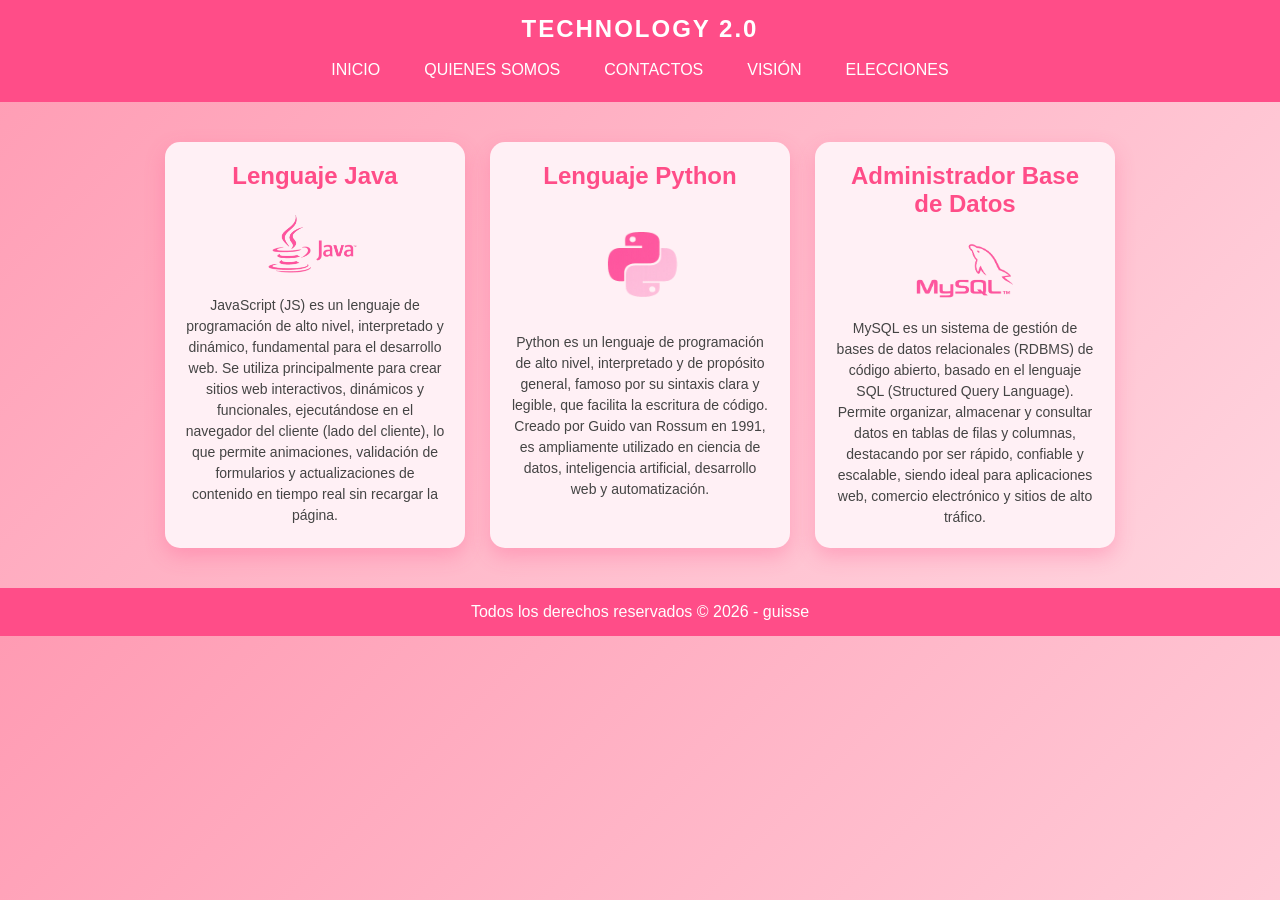
<file: index.html>
<!DOCTYPE html>
<html lang="en">
<head>
    <meta charset="UTF-8">
    <meta name="viewport" content="width=device-width, initial-scale=1.0">
    <title>MI PÁGINA</title>
    <link rel="stylesheet" href="estilo1.css">
</head>
<body>
    
<nav>
    <h1> TECHNOLOGY 2.0 </h1>
    <ul>
        <li><a href="index.html">INICIO</a></li>
        <li><a href="quienessomos.html">QUIENES SOMOS</a></li>
        <li><a href="contacto.html">CONTACTOS</a></li>
        <li><a href="nosotros.html">VISIÓN</a></li>
        <li class="item">
            <a href="#">ELECCIONES</a>
            <div class="mega-menu">
                <div class="columna">
                    <h3>CANDIDATOS</h3>
                    <a href="candidatos_presidenciales.html">PRESIDENTES</a>
                    <a href="candidatos_senadores_nac.html">SENADORES NACIONALES</a>
                    <a href="candidatos_senadores_reg.html">SENADORES REGIONALES</a>
                    <a href="candidatos_diputados.html">DIPUTADOS</a>
                    <a href="candidatos_parlamento_andino.html">PARLAMENTO ANDINO</a>
                </div>
                <div class="columna">
                    <h3>INFORMACIÓN</h3>
                    <a href="info.html">IMPORTANTE</a>
                    <a href="mision.html">MISIÓN</a>
                    <a href="vision.html">VISIÓN</a>
                    
                    <a href="quienes.html">QUIENES SOMOS</a>
                </div>
                <div class="columna">
                    <h3>Avance</h3>
                    <a href="primeros3.html">Proceso</a>
                </div>

            </div>
        </li>
    </ul>
</nav>

<div class="padre"> 
    <div class="hijo">
        <div class="nieto">
            <h2>Lenguaje Java</h2>
            <img src="img/java.png" alt="">
            <p>JavaScript (JS) es un lenguaje de programación de alto nivel, interpretado y dinámico, fundamental para el desarrollo web. Se utiliza principalmente para crear sitios web interactivos, dinámicos y funcionales, ejecutándose en el navegador del cliente (lado del cliente), lo que permite animaciones, validación de formularios y actualizaciones de contenido en tiempo real sin recargar la página.</p>

        </div>

        <div class="nieto">
            <h2>Lenguaje Python</h2>
            <img src="img/python.png" alt="">
            <p>Python es un lenguaje de programación de alto nivel, interpretado y de propósito general, famoso por su sintaxis clara y legible, que facilita la escritura de código. Creado por Guido van Rossum en 1991, es ampliamente utilizado en ciencia de datos, inteligencia artificial, desarrollo web y automatización.</p>

        </div>

        <div class="nieto">
            <h2>Administrador Base de Datos</h2>
            <img src="img/mysql.png" alt="">
            <p>MySQL es un sistema de gestión de bases de datos relacionales (RDBMS) de código abierto, basado en el lenguaje SQL (Structured Query Language). Permite organizar, almacenar y consultar datos en tablas de filas y columnas, destacando por ser rápido, confiable y escalable, siendo ideal para aplicaciones web, comercio electrónico y sitios de alto tráfico.</p>

        </div>


    </div>

    

</div>


<footer>
        <p>Todos los derechos reservados &copy; 2026 - guisse </p>
    </footer>


</body>
</html>
</file>
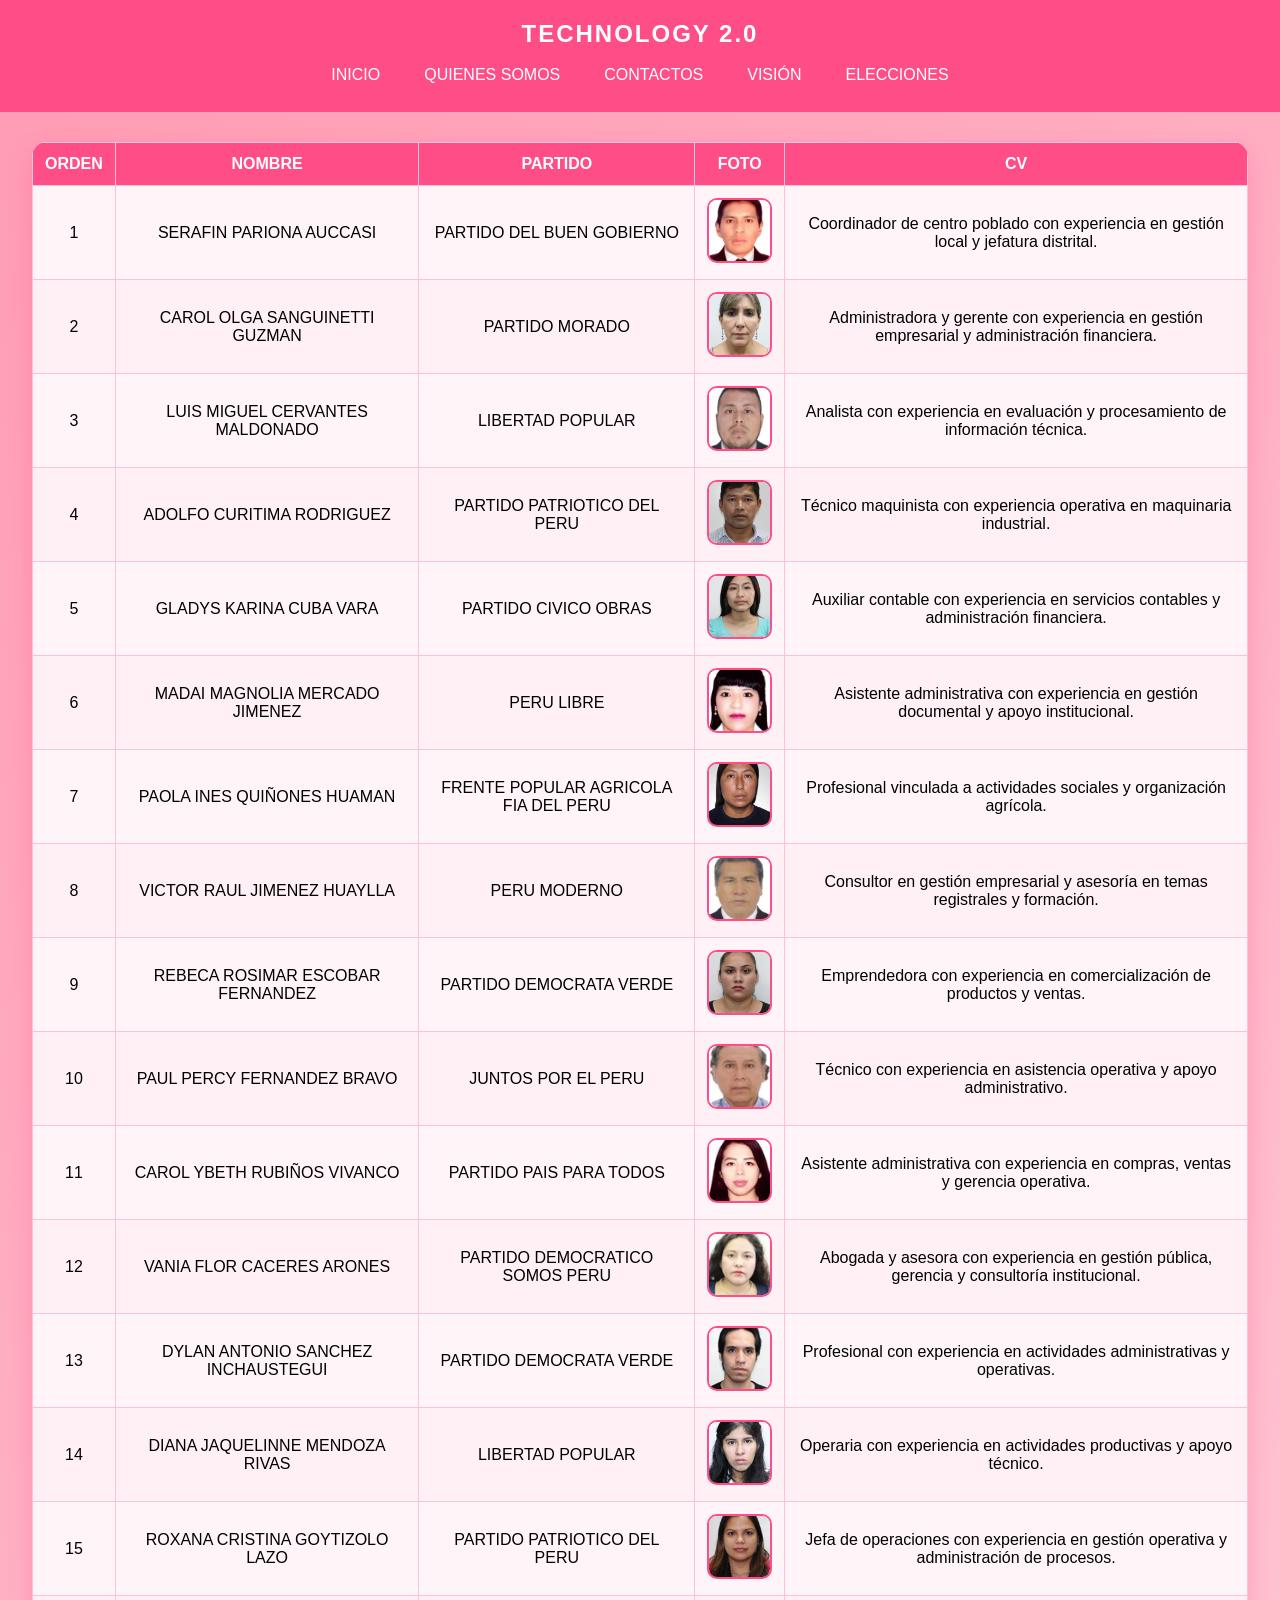
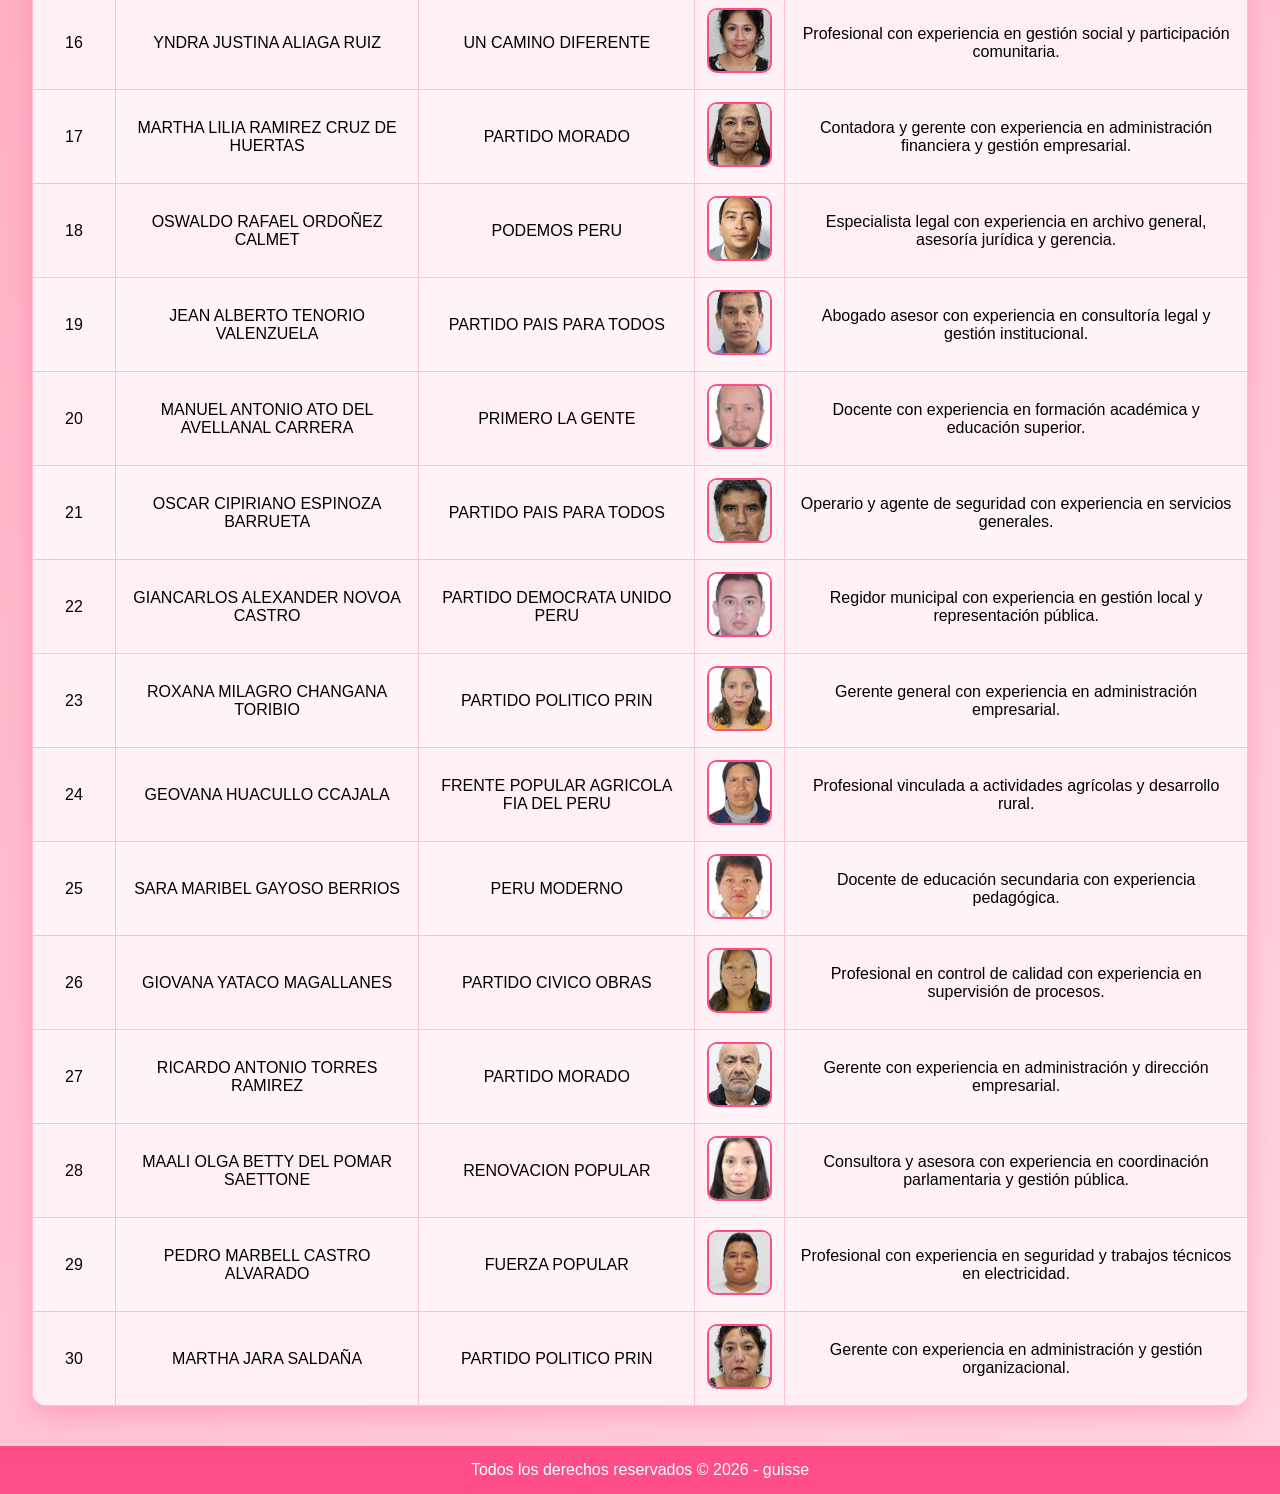
<file: candidatos_parlamento_andino.html>
<!DOCTYPE html>
<html lang="en">
<head>
    <meta charset="UTF-8">
    <meta name="viewport" content="width=device-width, initial-scale=1.0">
    <title>CANDIDATOS A PARLAMENTO ANDINO</title>
    <link rel="stylesheet" href="6parla.css">
</head>
<body>

<nav>
    <h1> TECHNOLOGY 2.0 </h1>
    <ul>
        <li><a href="index.html">INICIO</a></li>
        <li><a href="quienessomos.html">QUIENES SOMOS</a></li>
        <li><a href="contacto.html">CONTACTOS</a></li>
        <li><a href="nosotros.html">VISIÓN</a></li>
        <li class="item">
            <a href="#">ELECCIONES</a>
            <div class="mega-menu">
                <div class="columna">
                    <h3>CANDIDATOS</h3>
                    <a href="candidatos_presidenciales.html">PRESIDENTES</a>
                    <a href="candidatos_senadores_nac.html">SENADORES NACIONALES</a>
                    <a href="candidatos_senadores_reg.html">SENADORES REGIONALES</a>
                    <a href="candidatos_diputados.html">DIPUTADOS</a>
                    <a href="candidatos_parlamento_andino.html">PARLAMENTO ANDINO</a>
                </div>
                <div class="columna">
                    <h3>INFORMACIÓN</h3>
                    <a href="info.html">IMPORTANTE</a>
                    <a href="mision.html">MISIÓN</a>
                    <a href="vision.html">VISIÓN</a>
                    
                    <a href="quienes.html">QUIENES SOMOS</a>
                </div>
                <div class="columna">
                    <h3>Avance</h3>
                    <a href="primeros3.html">Proceso</a>
                </div>

            </div>
        </li>
    </ul>
</nav>

    <table>

        <tr>
            <td>ORDEN</td>
            <td>NOMBRE</td>
            <td>PARTIDO</td>
            <td>FOTO</td>
            <td>CV</td>
        </tr>

        <tr>
            <td>1</td>
            <td>SERAFIN PARIONA AUCCASI</td>
            <td>PARTIDO DEL BUEN GOBIERNO</td>
            <td><img src="parlamento/serafin_sol.jpg" > </td>
            <td>Coordinador de centro poblado con experiencia en gestión local y jefatura distrital.</td>
        </tr>
        <tr>
            <td>2</td>
            <td>CAROL OLGA SANGUINETTI GUZMAN</td>
            <td>PARTIDO MORADO</td>
            <td><img src="parlamento/carol_morado.jpg" ></td>
            <td>Administradora y gerente con experiencia en gestión empresarial y administración financiera.</td>
        </tr>
        <tr>
            <td>3</td>
            <td>LUIS MIGUEL CERVANTES MALDONADO</td>
            <td>LIBERTAD POPULAR</td>
            <td><img src="parlamento/luismiguel.jpg" ></td>
            <td>Analista con experiencia en evaluación y procesamiento de información técnica.</td>
        </tr>
        <tr>
            <td>4</td>
            <td>ADOLFO CURITIMA RODRIGUEZ</td>
            <td>PARTIDO PATRIOTICO DEL PERU</td>
            <td><img src="parlamento/adolfo_ppp.jpg" ></td>
            <td>Técnico maquinista con experiencia operativa en maquinaria industrial.</td>
        </tr>
        <tr>
            <td>5</td>
            <td>GLADYS KARINA CUBA VARA</td>
            <td>PARTIDO CIVICO OBRAS</td>
            <td><img src="parlamento/gladys_obras.jpg" ></td>
            <td>Auxiliar contable con experiencia en servicios contables y administración financiera.</td>
        </tr>
        <tr>
            <td>6</td>
            <td>MADAI MAGNOLIA MERCADO JIMENEZ</td>
            <td>PERU LIBRE</td>
            <td><img src="parlamento/madai.jpg" ></td>
            <td>Asistente administrativa con experiencia en gestión documental y apoyo institucional.</td>
        </tr>
        <tr>
            <td>7</td>
            <td>PAOLA INES QUIÑONES HUAMAN</td>
            <td>FRENTE POPULAR AGRICOLA FIA DEL PERU</td>
            <td><img src="parlamento/paola_frepap.jpg" ></td>
            <td>Profesional vinculada a actividades sociales y organización agrícola.</td>
        </tr>
        <tr>
            <td>8</td>
            <td>VICTOR RAUL JIMENEZ HUAYLLA</td>
            <td>PERU MODERNO</td>
            <td><img src="parlamento/victor_permoderno.jpg" ></td>
            <td>Consultor en gestión empresarial y asesoría en temas registrales y formación.</td>
        </tr>
        <tr>
            <td>9</td>
            <td>REBECA ROSIMAR ESCOBAR FERNANDEZ</td>
            <td>PARTIDO DEMOCRATA VERDE</td>
            <td><img src="parlamento/rebeca_verde.jpg" ></td>
            <td>Emprendedora con experiencia en comercialización de productos y ventas.</td>
        </tr>
        <tr>
            <td>10</td>
            <td>PAUL PERCY FERNANDEZ BRAVO</td>
            <td>JUNTOS POR EL PERU</td>
            <td><img src="parlamento/Paul_jp.png" ></td>
            <td>Técnico con experiencia en asistencia operativa y apoyo administrativo.</td>
        </tr>
        <tr>
            <td>11</td>
            <td>CAROL YBETH RUBIÑOS VIVANCO</td>
            <td>PARTIDO PAIS PARA TODOS</td>
            <td><img src="parlamento/CarolYbeth.png" ></td>
            <td>Asistente administrativa con experiencia en compras, ventas y gerencia operativa.</td>
        </tr>
        <tr>
            <td>12</td>
            <td>VANIA FLOR CACERES ARONES</td>
            <td>PARTIDO DEMOCRATICO SOMOS PERU</td>
            <td><img src="parlamento/Vania_somosP.png" ></td>
            <td>Abogada y asesora con experiencia en gestión pública, gerencia y consultoría institucional.</td>
        </tr>
        <tr>
            <td>13</td>
            <td>DYLAN ANTONIO SANCHEZ INCHAUSTEGUI</td>
            <td>PARTIDO DEMOCRATA VERDE</td>
            <td><img src="parlamento/Dylan_verde.png" ></td>
            <td>Profesional con experiencia en actividades administrativas y operativas.</td>
        </tr>
        <tr>
            <td>14</td>
            <td>DIANA JAQUELINNE MENDOZA RIVAS</td>
            <td>LIBERTAD POPULAR</td>
            <td><img src="parlamento/Diana_LiibertadP.png" ></td>
            <td>Operaria con experiencia en actividades productivas y apoyo técnico.</td>
        </tr>
        <tr>
            <td>15</td>
            <td>ROXANA CRISTINA GOYTIZOLO LAZO</td>
            <td>PARTIDO PATRIOTICO DEL PERU</td>
            <td><img src="parlamento/Roxana_ParPatrioticoP.png" ></td>
            <td>Jefa de operaciones con experiencia en gestión operativa y administración de procesos.</td>
        </tr>
        <tr>
            <td>16</td>
            <td>YNDRA JUSTINA ALIAGA RUIZ</td>
            <td>UN CAMINO DIFERENTE</td>
            <td><img src="parlamento/Yndra_uncamino.png" ></td>
            <td>Profesional con experiencia en gestión social y participación comunitaria.</td>
        </tr>
        <tr>
            <td>17</td>
            <td>MARTHA LILIA RAMIREZ CRUZ DE HUERTAS</td>
            <td>PARTIDO MORADO</td>
            <td><img src="parlamento/Martha_parMorado.png" ></td>
            <td>Contadora y gerente con experiencia en administración financiera y gestión empresarial.</td>
        </tr>
        <tr>
            <td>18</td>
            <td>OSWALDO RAFAEL ORDOÑEZ CALMET</td>
            <td>PODEMOS PERU</td>
            <td><img src="parlamento/Oswaldo_podemosp.png" ></td>
            <td>Especialista legal con experiencia en archivo general, asesoría jurídica y gerencia.</td>
        </tr>
        <tr>
            <td>19</td>
            <td>JEAN ALBERTO TENORIO VALENZUELA</td>
            <td>PARTIDO PAIS PARA TODOS</td>
            <td><img src="parlamento/Jean_parpais.png" ></td>
            <td>Abogado asesor con experiencia en consultoría legal y gestión institucional.</td>
        </tr>
        <tr>
            <td>20</td>
            <td>MANUEL ANTONIO ATO DEL AVELLANAL CARRERA</td>
            <td>PRIMERO LA GENTE</td>
            <td><img src="parlamento/manuel_primerolg.png" ></td>
            <td>Docente con experiencia en formación académica y educación superior.</td>
        </tr>
        <tr>
            <td>21</td>
            <td>OSCAR CIPIRIANO ESPINOZA BARRUETA</td>
            <td>PARTIDO PAIS PARA TODOS</td>
            <td><img src="parlamento/Oscar_paisparatodos.png" ></td>
            <td>Operario y agente de seguridad con experiencia en servicios generales.</td>
        </tr>
        <tr>
            <td>22</td>
            <td>GIANCARLOS ALEXANDER NOVOA CASTRO</td>
            <td>PARTIDO DEMOCRATA UNIDO PERU</td>
            <td><img src="parlamento/giancarlos_pardemocratauni.png" ></td>
            <td>Regidor municipal con experiencia en gestión local y representación pública.</td>
        </tr>
        <tr>
            <td>23</td>
            <td>ROXANA MILAGRO CHANGANA TORIBIO</td>
            <td>PARTIDO POLITICO PRIN</td>
            <td><img src="parlamento/roxana_partidopoliticoprin.png" ></td>
            <td>Gerente general con experiencia en administración empresarial.</td>
        </tr>
        <tr>
            <td>24</td>
            <td>GEOVANA HUACULLO CCAJALA</td>
            <td>FRENTE POPULAR AGRICOLA FIA DEL PERU</td>
            <td><img src="parlamento/geovana_frepap.png" ></td>
            <td>Profesional vinculada a actividades agrícolas y desarrollo rural.</td>
        </tr>
        <tr>
            <td>25</td>
            <td>SARA MARIBEL GAYOSO BERRIOS</td>
            <td>PERU MODERNO</td>
            <td><img src="parlamento/sara_perumoderno.png" ></td>
            <td>Docente de educación secundaria con experiencia pedagógica.</td>
        </tr>
        <tr>
            <td>26</td>
            <td>GIOVANA YATACO MAGALLANES</td>
            <td>PARTIDO CIVICO OBRAS</td>
            <td><img src="parlamento/giovana_obras.png" ></td>
            <td>Profesional en control de calidad con experiencia en supervisión de procesos.</td>
        </tr>
        <tr>
            <td>27</td>
            <td>RICARDO ANTONIO TORRES RAMIREZ</td>
            <td>PARTIDO MORADO</td>
            <td><img src="parlamento/ricardo_morado.png" ></td>
            <td>Gerente con experiencia en administración y dirección empresarial.</td>
        </tr>
        <tr>
            <td>28</td>
            <td>MAALI OLGA BETTY DEL POMAR SAETTONE</td>
            <td>RENOVACION POPULAR</td>
            <td><img src="parlamento/maali_renovacion popular.png" ></td>
            <td>Consultora y asesora con experiencia en coordinación parlamentaria y gestión pública.</td>
        </tr>
        <tr>
            <td>29</td>
            <td>PEDRO MARBELL CASTRO ALVARADO</td>
            <td>FUERZA POPULAR</td>
            <td><img src="parlamento/pedro_fuerzapopu.png" ></td>
            <td>Profesional con experiencia en seguridad y trabajos técnicos en electricidad.</td>
        </tr>
        <tr>
            <td>30</td>
            <td>MARTHA JARA SALDAÑA</td>
            <td>PARTIDO POLITICO PRIN</td>
            <td><img src="parlamento/martha_prin.png" ></td>
            <td>Gerente con experiencia en administración y gestión organizacional.</td>
        </tr>

    </table>
<footer>
        <p>Todos los derechos reservados &copy; 2026 - guisse </p>
    </footer>

</body>
</html>
</file>
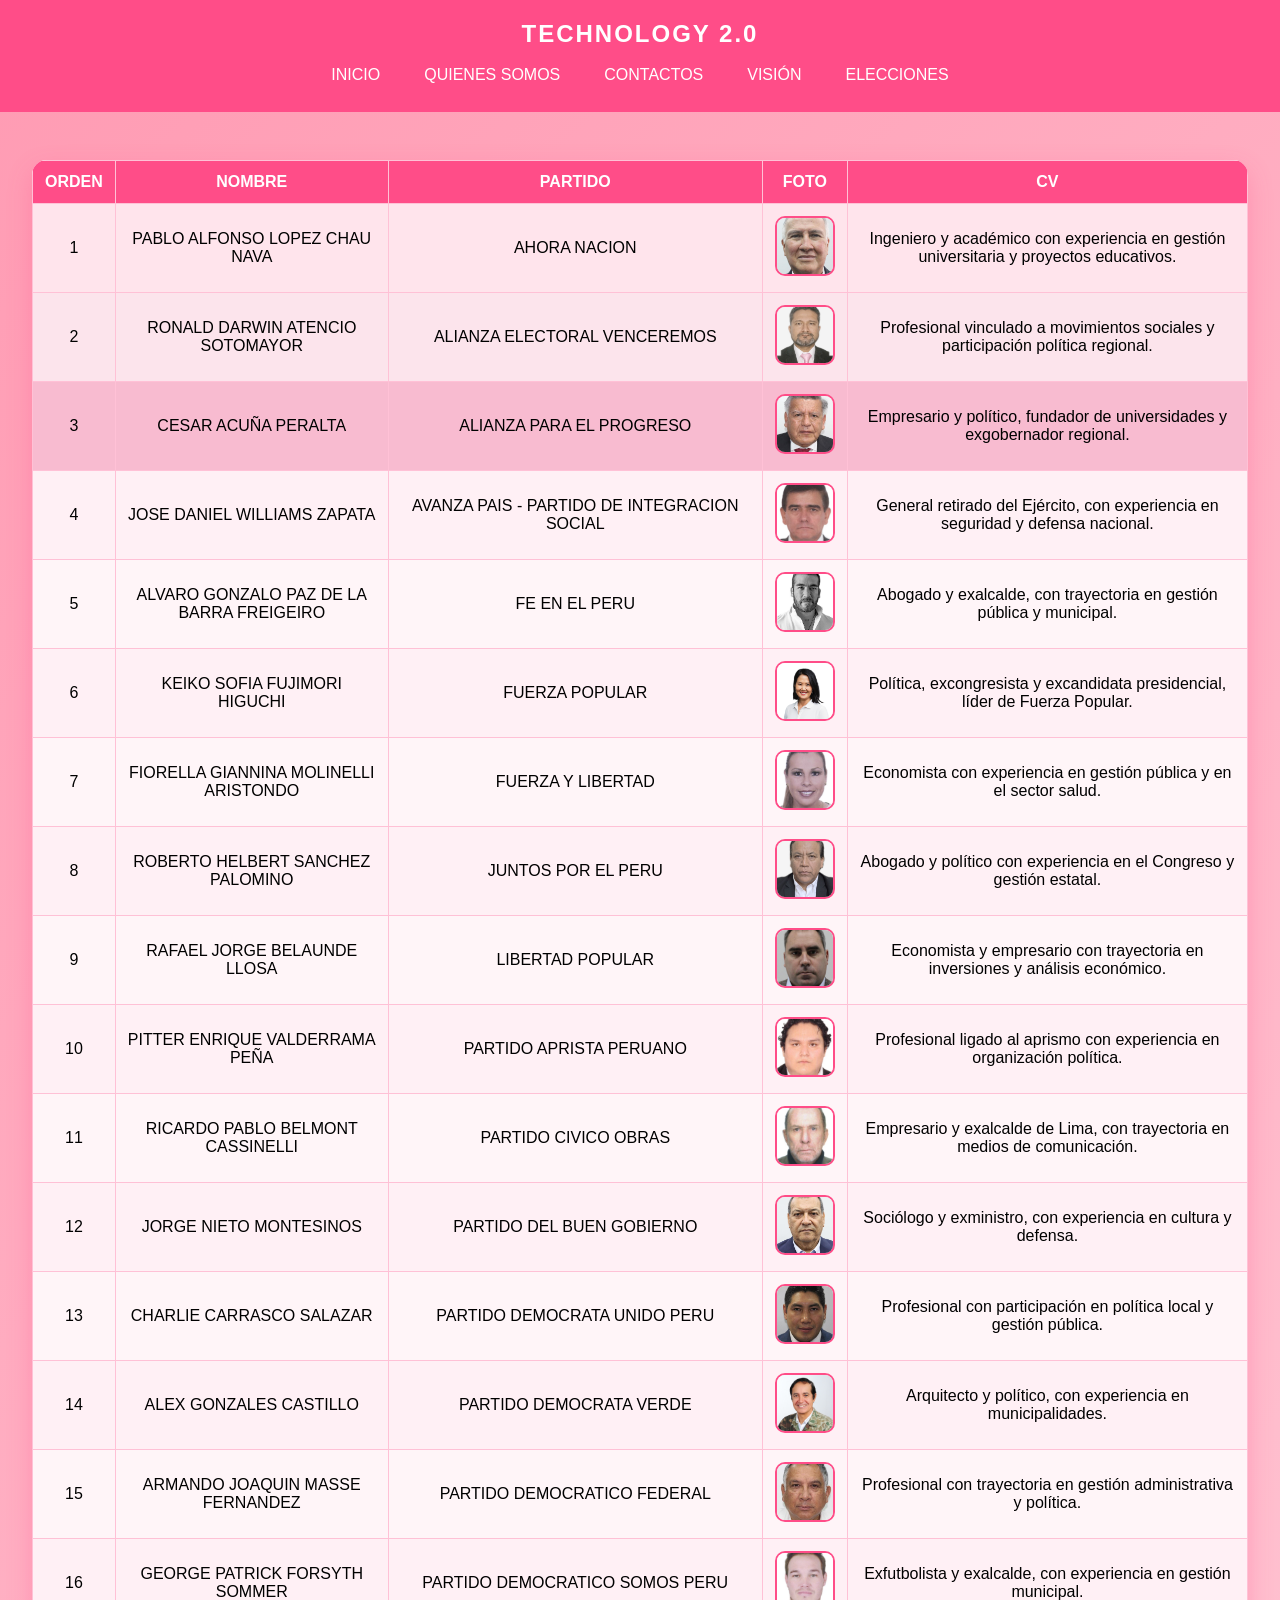
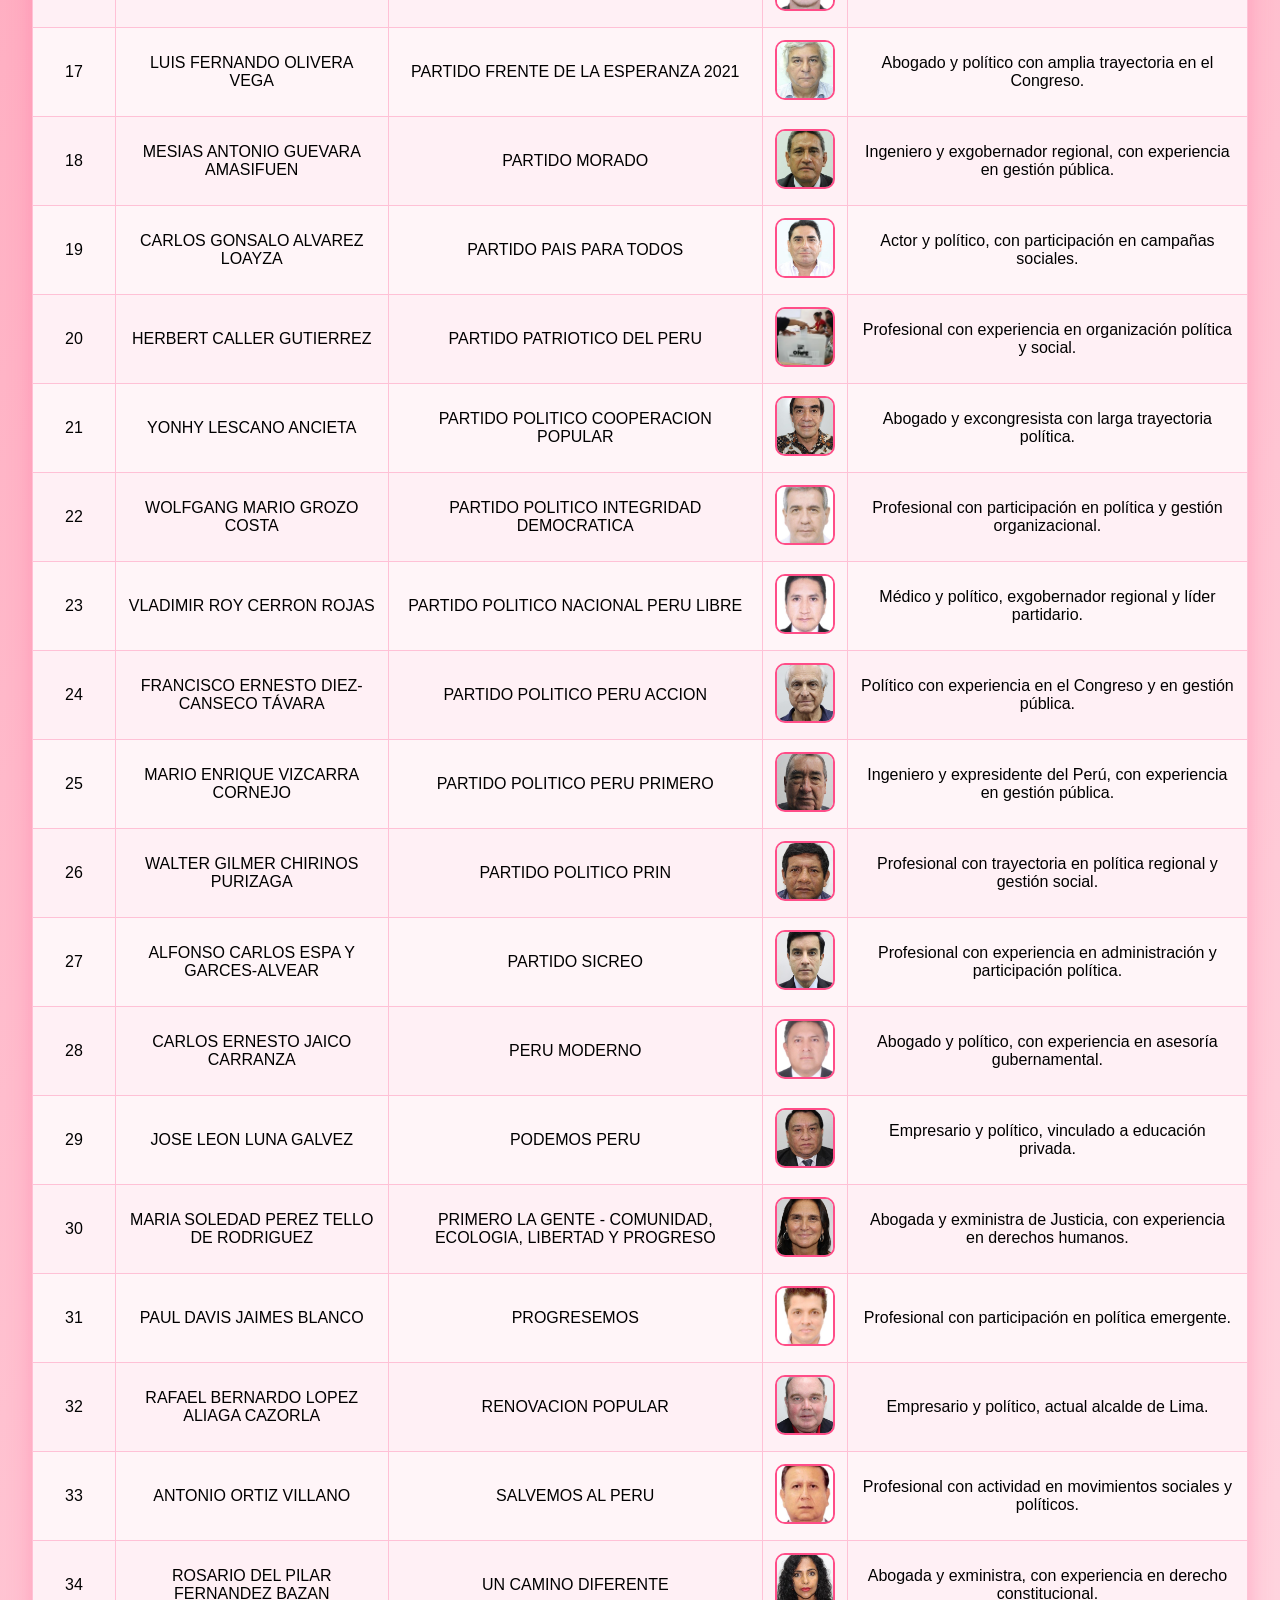
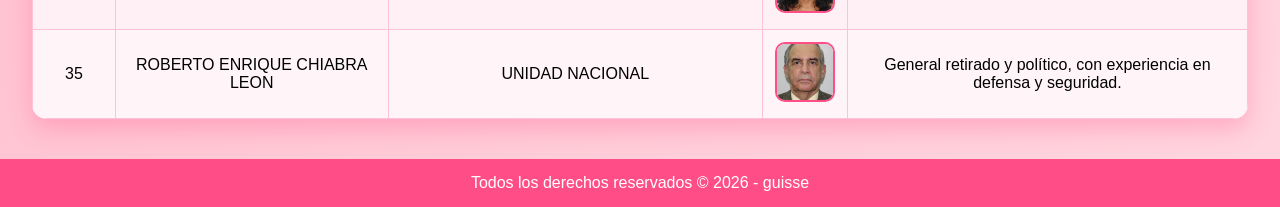
<file: candidatos_presidenciales.html>
<!DOCTYPE html>
<html lang="en">
<head>
    <meta charset="UTF-8">
    <meta name="viewport" content="width=device-width, initial-scale=1.0">
    <title>CANDIDATOS PRESIDENCIALES</title>
    <link rel="stylesheet" href="1pres.css">

</head>
<body>

<nav>
    <h1> TECHNOLOGY 2.0 </h1>
    <ul>
        <li><a href="index.html">INICIO</a></li>
        <li><a href="quienessomos.html">QUIENES SOMOS</a></li>
        <li><a href="contacto.html">CONTACTOS</a></li>
        <li><a href="nosotros.html">VISIÓN</a></li>
        <li class="item">
            <a href="#">ELECCIONES</a>
            <div class="mega-menu">
                <div class="columna">
                    <h3>CANDIDATOS</h3>
                    <a href="candidatos_presidenciales.html">PRESIDENTES</a>
                    <a href="candidatos_senadores_nac.html">SENADORES NACIONALES</a>
                    <a href="candidatos_senadores_reg.html">SENADORES REGIONALES</a>
                    <a href="candidatos_diputados.html">DIPUTADOS</a>
                    <a href="candidatos_parlamento_andino.html">PARLAMENTO ANDINO</a>
                </div>
                <div class="columna">
                    <h3>INFORMACIÓN</h3>
                    <a href="info.html">IMPORTANTE</a>
                    <a href="mision.html">MISIÓN</a>
                    <a href="vision.html">VISIÓN</a>
                    
                    <a href="quienes.html">QUIENES SOMOS</a>
                </div>
                <div class="columna">
                    <h3>Avance</h3>
                    <a href="primeros3.html">Proceso</a>
                </div>

            </div>
        </li>
    </ul>
</nav>

    <br>
    <table>

        <tr>
            <td>ORDEN</td>
            <td>NOMBRE</td>
            <td>PARTIDO</td>
            <td>FOTO</td>
            <td>CV</td>
        </tr>

        <tr>
            <td>1</td>
            <td>PABLO ALFONSO LOPEZ CHAU NAVA</td>
            <td>AHORA NACION </td>
            <td><img src="candidatos_presidenciales/1lopez.jpg" > </td>
            <td>Ingeniero y académico con experiencia en gestión universitaria y proyectos educativos.</td>
        </tr>
        <tr>
            <td>2</td>
            <td>RONALD DARWIN ATENCIO SOTOMAYOR</td>
            <td>ALIANZA ELECTORAL VENCEREMOS</td>
            <td><img src="candidatos_presidenciales/2ronaldo.jpg" ></td>
            <td>Profesional vinculado a movimientos sociales y participación política regional.</td>
        </tr>
        <tr>
            <td>3</td>
            <td>CESAR ACUÑA PERALTA</td>
            <td>ALIANZA PARA EL PROGRESO</td>
            <td><img src="candidatos_presidenciales/3acuña.jpg" ></td>
            <td>Empresario y político, fundador de universidades y exgobernador regional.</td>
        </tr>
        <tr>
            <td>4</td>
            <td>JOSE DANIEL WILLIAMS ZAPATA</td>
            <td>AVANZA PAIS - PARTIDO DE INTEGRACION SOCIAL</td>
            <td><img src="candidatos_presidenciales/4jose.jpg" ></td>
            <td>General retirado del Ejército, con experiencia en seguridad y defensa nacional.</td>
        </tr>
        <tr>
            <td>5</td>
            <td>ALVARO GONZALO PAZ DE LA BARRA FREIGEIRO</td>
            <td>FE EN EL PERU</td>
            <td><img src="candidatos_presidenciales/5alvaro.jpg" ></td>
            <td>Abogado y exalcalde, con trayectoria en gestión pública y municipal.</td>
        </tr>
        <tr>
            <td>6</td>
            <td>KEIKO SOFIA FUJIMORI HIGUCHI</td>
            <td>FUERZA POPULAR</td>
            <td><img src="candidatos_presidenciales/6keyko.jpg" ></td>
            <td>Política, excongresista y excandidata presidencial, líder de Fuerza Popular.</td>
        </tr>
        <tr>
            <td>7</td>
            <td>FIORELLA GIANNINA MOLINELLI ARISTONDO</td>
            <td>FUERZA Y LIBERTAD</td>
            <td><img src="candidatos_presidenciales/7fiorela.jpg" ></td>
            <td>Economista con experiencia en gestión pública y en el sector salud.</td>
        </tr>
        <tr>
            <td>8</td>
            <td>ROBERTO HELBERT SANCHEZ PALOMINO</td>
            <td>JUNTOS POR EL PERU</td>
            <td><img src="candidatos_presidenciales/8roberto.jpg" style=></td>
            <td>Abogado y político con experiencia en el Congreso y gestión estatal.</td>
        </tr>
        <tr>
            <td>9</td>
            <td>RAFAEL JORGE BELAUNDE LLOSA</td>
            <td>LIBERTAD POPULAR</td>
            <td><img src="candidatos_presidenciales/9rafael.jpg" ></td>
            <td>Economista y empresario con trayectoria en inversiones y análisis económico.</td>
        </tr>
        <tr>
            <td>10</td>
            <td>PITTER ENRIQUE VALDERRAMA PEÑA</td>
            <td>PARTIDO APRISTA PERUANO</td>
            <td><img src="candidatos_presidenciales/10pitter.jpg" ></td>
            <td>Profesional ligado al aprismo con experiencia en organización política.</td>
        </tr>
        <tr>
            <td>11</td>
            <td>RICARDO PABLO BELMONT CASSINELLI</td>
            <td>PARTIDO CIVICO OBRAS</td>
            <td><img src="candidatos_presidenciales/11ricardo.jpg" ></td>
            <td>Empresario y exalcalde de Lima, con trayectoria en medios de comunicación.</td>
        </tr>
        <tr>
            <td>12</td>
            <td>JORGE NIETO MONTESINOS</td>
            <td>PARTIDO DEL BUEN GOBIERNO</td>
            <td><img src="candidatos_presidenciales/12nieto.jpg" ></td>
            <td>Sociólogo y exministro, con experiencia en cultura y defensa.</td>
        </tr>
        <tr>
            <td>13</td>
            <td>CHARLIE CARRASCO SALAZAR</td>
            <td>PARTIDO DEMOCRATA UNIDO PERU</td>
            <td><img src="candidatos_presidenciales/13charlie.jpg" ></td>
            <td>Profesional con participación en política local y gestión pública.</td>
        </tr>
        <tr>
            <td>14</td>
            <td>ALEX GONZALES CASTILLO</td>
            <td>PARTIDO DEMOCRATA VERDE</td>
            <td><img src="candidatos_presidenciales/14alex.jpg" ></td>
            <td>Arquitecto y político, con experiencia en municipalidades.</td>
        </tr>
        <tr>
            <td>15</td>
            <td>ARMANDO JOAQUIN MASSE FERNANDEZ</td>
            <td>PARTIDO DEMOCRATICO FEDERAL</td>
            <td><img src="candidatos_presidenciales/15armando.jpg" ></td>
            <td>Profesional con trayectoria en gestión administrativa y política.</td>
        </tr>
        <tr>
            <td>16</td>
            <td>GEORGE PATRICK FORSYTH SOMMER</td>
            <td>PARTIDO DEMOCRATICO SOMOS PERU</td>
            <td><img src="candidatos_presidenciales/16george.jpg" ></td>
            <td>Exfutbolista y exalcalde, con experiencia en gestión municipal.</td>
        </tr>
        <tr>
            <td>17</td>
            <td>LUIS FERNANDO OLIVERA VEGA</td>
            <td>PARTIDO FRENTE DE LA ESPERANZA 2021</td>
            <td><img src="candidatos_presidenciales/17luis.jpg" ></td>
            <td>Abogado y político con amplia trayectoria en el Congreso.</td>
        </tr>
        <tr>
            <td>18</td>
            <td>MESIAS ANTONIO GUEVARA AMASIFUEN</td>
            <td>PARTIDO MORADO</td>
            <td><img src="candidatos_presidenciales/18mesias.jpg" td>
            <td>Ingeniero y exgobernador regional, con experiencia en gestión pública.</td>
        </tr>
        <tr>
            <td>19</td>
            <td>CARLOS GONSALO ALVAREZ LOAYZA</td>
            <td>PARTIDO PAIS PARA TODOS</td>
            <td><img src="candidatos_presidenciales/19carlos.jpg" ></td>
            <td>Actor y político, con participación en campañas sociales.</td>
        </tr>
        <tr>
            <td>20</td>
            <td>HERBERT CALLER GUTIERREZ</td>
            <td>PARTIDO PATRIOTICO DEL PERU</td>
            <td><img src="candidatos_presidenciales/2026.webp" ></td>
            <td>Profesional con experiencia en organización política y social.</td>
        </tr>
        <tr>
            <td>21</td>
            <td>YONHY LESCANO ANCIETA</td>
            <td>PARTIDO POLITICO COOPERACION POPULAR</td>
            <td><img src="candidatos_presidenciales/21yhony.jpg" ></td>
            <td>Abogado y excongresista con larga trayectoria política.</td>
        </tr>
        <tr>
            <td>22</td>
            <td>WOLFGANG MARIO GROZO COSTA</td>
            <td>PARTIDO POLITICO INTEGRIDAD DEMOCRATICA</td>
            <td><img src="candidatos_presidenciales/22wolfgang.jpg" ></td>
            <td>Profesional con participación en política y gestión organizacional.</td>
        </tr>
        <tr>
            <td>23</td>
            <td>VLADIMIR ROY CERRON ROJAS</td>
            <td>PARTIDO POLITICO NACIONAL PERU LIBRE</td>
            <td><img src="candidatos_presidenciales/23cerron.jpg" ></td>
            <td>Médico y político, exgobernador regional y líder partidario.</td>
        </tr>
        <tr>
            <td>24</td>
            <td>FRANCISCO ERNESTO DIEZ-CANSECO TÁVARA</td>
            <td>PARTIDO POLITICO PERU ACCION</td>
            <td><img src="candidatos_presidenciales/24francisco.jpg" ></td>
            <td>Político con experiencia en el Congreso y en gestión pública.</td>
        </tr>
        <tr>
            <td>25</td>
            <td>MARIO ENRIQUE VIZCARRA CORNEJO</td>
            <td>PARTIDO POLITICO PERU PRIMERO</td>
            <td><img src="candidatos_presidenciales/25enrrique.jpg" ></td>
            <td>Ingeniero y expresidente del Perú, con experiencia en gestión pública.</td>
        </tr>
        <tr>
            <td>26</td>
            <td>WALTER GILMER CHIRINOS PURIZAGA</td>
            <td>PARTIDO POLITICO PRIN</td>
            <td><img src="candidatos_presidenciales/26walter.jpg" ></td>
            <td>Profesional con trayectoria en política regional y gestión social.</td>
        </tr>
        <tr>
            <td>27</td>
            <td>ALFONSO CARLOS ESPA Y GARCES-ALVEAR</td>
            <td>PARTIDO SICREO</td>
            <td><img src="candidatos_presidenciales/27walter.jpg" ></td>
            <td>Profesional con experiencia en administración y participación política.</td>
        </tr>
        <tr>
            <td>28</td>
            <td>CARLOS ERNESTO JAICO CARRANZA</td>
            <td>PERU MODERNO</td>
            <td><img src="candidatos_presidenciales/28carlos.jpg" ></td>
            <td>Abogado y político, con experiencia en asesoría gubernamental.</td>
        </tr>
        <tr>
            <td>29</td>
            <td>JOSE LEON LUNA GALVEZ</td>
            <td>PODEMOS PERU</td>
            <td><img src="candidatos_presidenciales/29jose.jpg" ></td>
            <td>Empresario y político, vinculado a educación privada.</td>
        </tr>
        <tr>
            <td>30</td>
            <td>MARIA SOLEDAD PEREZ TELLO DE RODRIGUEZ</td>
            <td>PRIMERO LA GENTE - COMUNIDAD, ECOLOGIA, LIBERTAD Y PROGRESO</td>
            <td><img src="candidatos_presidenciales/30maria.jpg" ></td>
            <td>Abogada y exministra de Justicia, con experiencia en derechos humanos.</td>
        </tr>
        <tr>
            <td>31</td>
            <td>PAUL DAVIS JAIMES BLANCO</td>
            <td>PROGRESEMOS</td>
            <td><img src="candidatos_presidenciales/31paul.jpg" ></td>
            <td>Profesional con participación en política emergente.</td>
        </tr>
        <tr>
            <td>32</td>
            <td>RAFAEL BERNARDO LOPEZ ALIAGA CAZORLA</td>
            <td>RENOVACION POPULAR</td>
            <td><img src="candidatos_presidenciales/32rafael.jpg" ></td>
            <td>Empresario y político, actual alcalde de Lima.</td>
        </tr>
        <tr>
            <td>33</td>
            <td>ANTONIO ORTIZ VILLANO</td>
            <td>SALVEMOS AL PERU</td>
            <td><img src="candidatos_presidenciales/33antonio.jpg" ></td>
            <td>Profesional con actividad en movimientos sociales y políticos.</td>
        </tr>
        <tr>
            <td>34</td>
            <td>ROSARIO DEL PILAR FERNANDEZ BAZAN</td>
            <td>UN CAMINO DIFERENTE</td>
            <td><img src="candidatos_presidenciales/34rosario.jpg" ></td>
            <td>Abogada y exministra, con experiencia en derecho constitucional.</td>
        </tr>
        <tr>
            <td>35</td>
            <td>ROBERTO ENRIQUE CHIABRA LEON</td>
            <td>UNIDAD NACIONAL</td>
            <td><img src="candidatos_presidenciales/35roberto.jpg" ></td>
            <td>General retirado y político, con experiencia en defensa y seguridad.</td>
        </tr>

    </table>
        
<footer>
        <p>Todos los derechos reservados &copy; 2026 - guisse  </p>
    </footer>
    
</body>
</html>
</file>
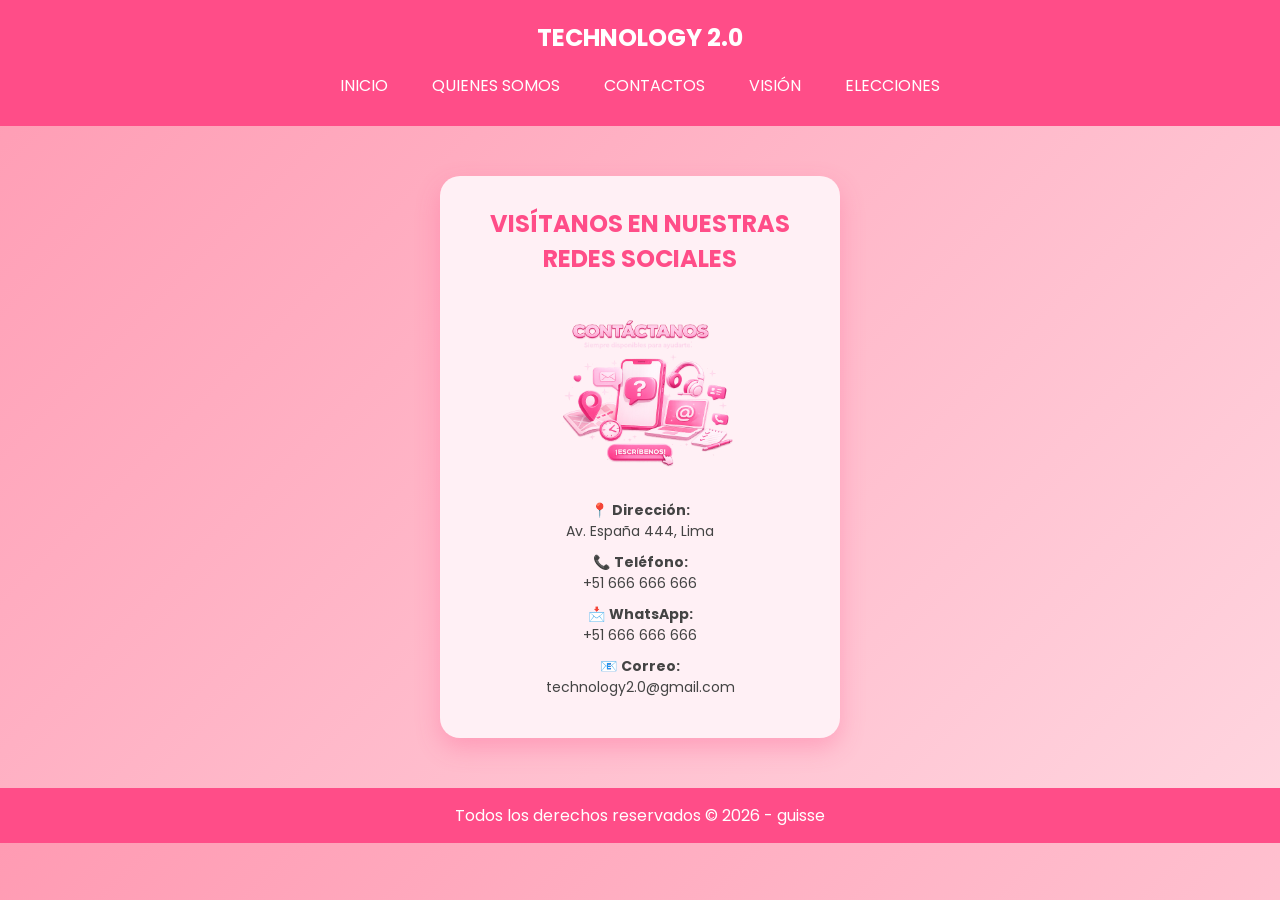
<file: contacto.html>
<!DOCTYPE html>
<html lang="es">
<head>
    <meta charset="UTF-8">
    <meta name="viewport" content="width=device-width, initial-scale=1.0">
    <title>CONTACTOS</title>
    <link rel="stylesheet" href="estilo4.css">
</head>
<body>

<nav>
    <h1> TECHNOLOGY 2.0 </h1>
    <ul>
        <li><a href="index.html">INICIO</a></li>
        <li><a href="quienessomos.html">QUIENES SOMOS</a></li>
        <li><a href="contacto.html">CONTACTOS</a></li>
        <li><a href="nosotros.html">VISIÓN</a></li>
        <li class="item">
            <a href="#">ELECCIONES</a>
            <div class="mega-menu">
                <div class="columna">
                    <h3>CANDIDATOS</h3>
                    <a href="candidatos_presidenciales.html">PRESIDENTES</a>
                    <a href="candidatos_senadores_nac.html">SENADORES NACIONALES</a>
                    <a href="candidatos_senadores_reg.html">SENADORES REGIONALES</a>
                    <a href="candidatos_diputados.html">DIPUTADOS</a>
                    <a href="candidatos_parlamento_andino.html">PARLAMENTO ANDINO</a>
                </div>
                <div class="columna">
                    <h3>INFORMACIÓN</h3>
                    <a href="mision.html">MISIÓN</a>
                    <a href="vision.html">VISIÓN</a>
                    
                    <a href="quienes.html">QUIENES SOMOS</a>
                </div>
                <div class="columna">
                    <h3>Avance</h3>
                    <a href="primeros3.html">Proceso</a>
                </div>

            </div>
        </li>
    </ul>
</nav>


<div class="padre"> 
    <div class="hijo">
        <div class="nieto">

            <h2>VISÍTANOS EN NUESTRAS REDES SOCIALES</h2>

            <img src="img/contactanos.png" alt="Contacto">

            <div class="info">
                <p>📍 <strong>Dirección:</strong><br> Av. España 444, Lima</p>

                <p>📞 <strong>Teléfono:</strong><br> +51 666 666 666</p>

                <p>📩 <strong>WhatsApp:</strong><br> +51 666 666 666</p>

                <p>📧 <strong>Correo:</strong><br> technology2.0@gmail.com</p>
            </div>

        </div>
    </div>
</div>

<footer>
    <p>Todos los derechos reservados &copy; 2026 - guisse</p>
</footer>

</body>
</html>
</file>
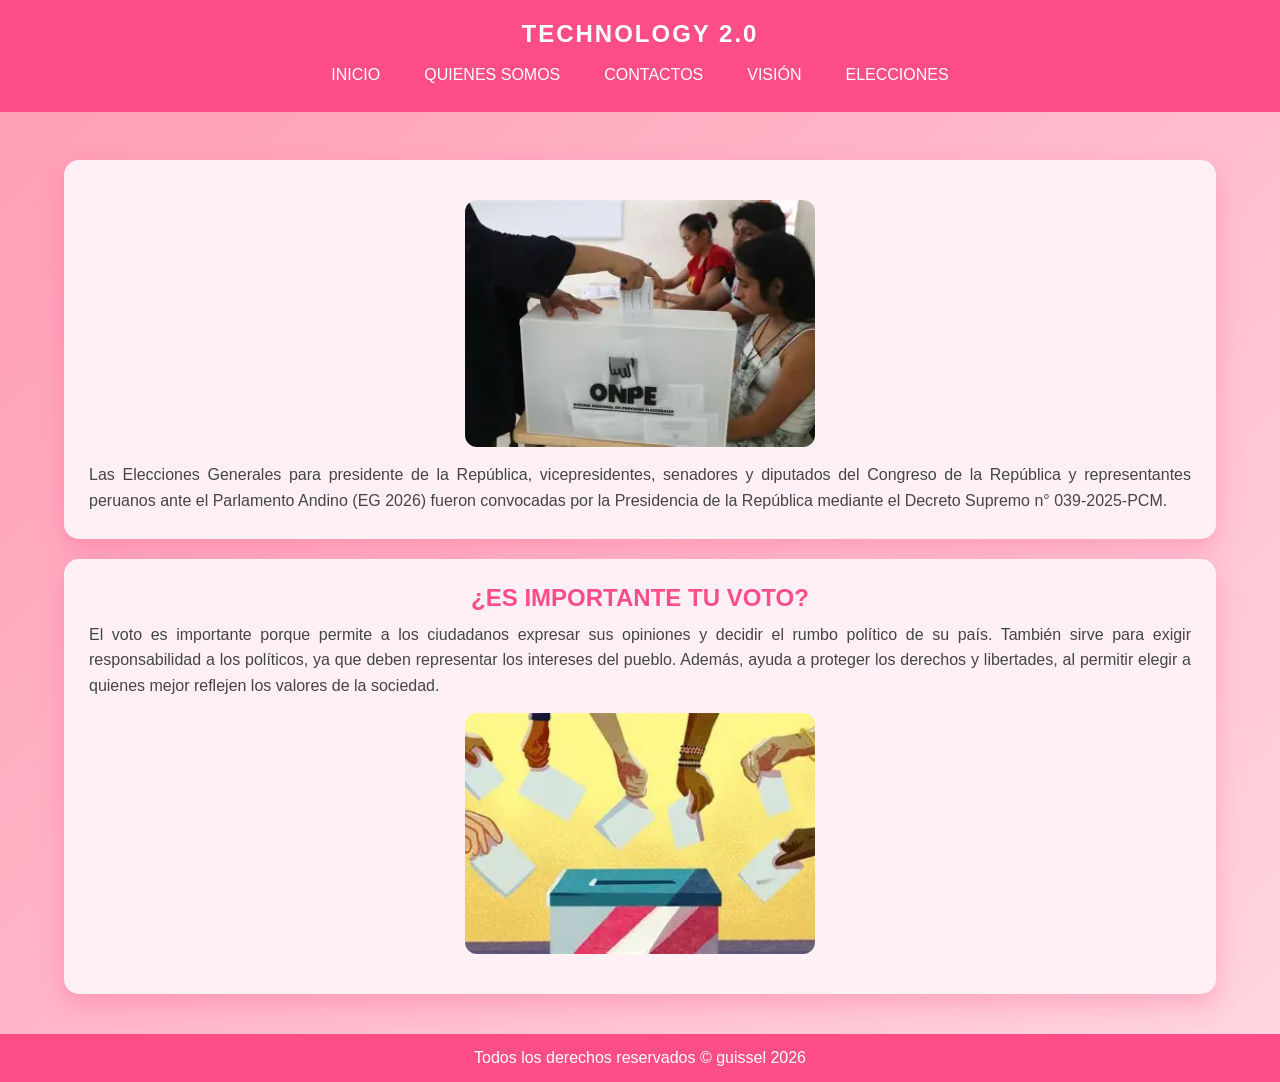
<file: info.html>
<!DOCTYPE html>
<html lang="es">
<head>
    <meta charset="UTF-8">
    <meta name="viewport" content="width=device-width, initial-scale=1.0">
    <title>ELECCIONES 2026</title>
    <link rel="stylesheet" href="2info.css">
</head>
    
<body> 

<nav>
    <h1> TECHNOLOGY 2.0 </h1>
    <ul>
        <li><a href="index.html">INICIO</a></li>
        <li><a href="quienessomos.html">QUIENES SOMOS</a></li>
        <li><a href="contacto.html">CONTACTOS</a></li>
        <li><a href="nosotros.html">VISIÓN</a></li>
        <li class="item">
            <a href="#">ELECCIONES</a>
            <div class="mega-menu">
                <div class="columna">
                    <h3>CANDIDATOS</h3>
                    <a href="candidatos_presidenciales.html">PRESIDENTES</a>
                    <a href="candidatos_senadores_nac.html">SENADORES NACIONALES</a>
                    <a href="candidatos_senadores_reg.html">SENADORES REGIONALES</a>
                    <a href="candidatos_diputados.html">DIPUTADOS</a>
                    <a href="candidatos_parlamento_andino.html">PARLAMENTO ANDINO</a>
                </div>
                <div class="columna">
                    <h3>INFORMACIÓN</h3>
                    <a href="info.html">IMPORTANTE</a>
                    <a href="mision.html">MISIÓN</a>
                    <a href="vision.html">VISIÓN</a>
                    
                    <a href="quienes.html">QUIENES SOMOS</a>
                </div>
                <div class="columna">
                    <h3>Avance</h3>
                    <a href="primeros3.html">Proceso</a>
                </div>

            </div>
        </li>
    </ul>
</nav>

<br>

<div class="padre">
    <div class="hijo">

        <div class="nieto">
            <img src="candidatos_presidenciales/2026.webp" alt="Elecciones 2026">

            <p>
                Las Elecciones Generales para presidente de la República,
                vicepresidentes, senadores y diputados del Congreso de
                la República y representantes peruanos ante el 
                Parlamento Andino (EG 2026) fueron convocadas por la 
                Presidencia de la República mediante el Decreto 
                Supremo n° 039-2025-PCM.
            </p>      
        </div>

        <div class="nieto">
            <h2>¿ES IMPORTANTE TU VOTO?</h2>

            <p>
                El voto es importante porque permite a los ciudadanos expresar 
                sus opiniones y decidir el rumbo político de su país.
                También sirve para exigir responsabilidad a los políticos,
                ya que deben representar los intereses del pueblo. Además, 
                ayuda a proteger los derechos y libertades, al permitir elegir 
                a quienes mejor reflejen los valores de la sociedad.
            </p>

            <img src="candidatos_presidenciales/voto.webp" alt="Importancia del voto">

        </div>

    </div>
</div>

<footer>
    <p>Todos los derechos reservados &copy; guissel 2026</p>
</footer>

</body>
</html>
</file>
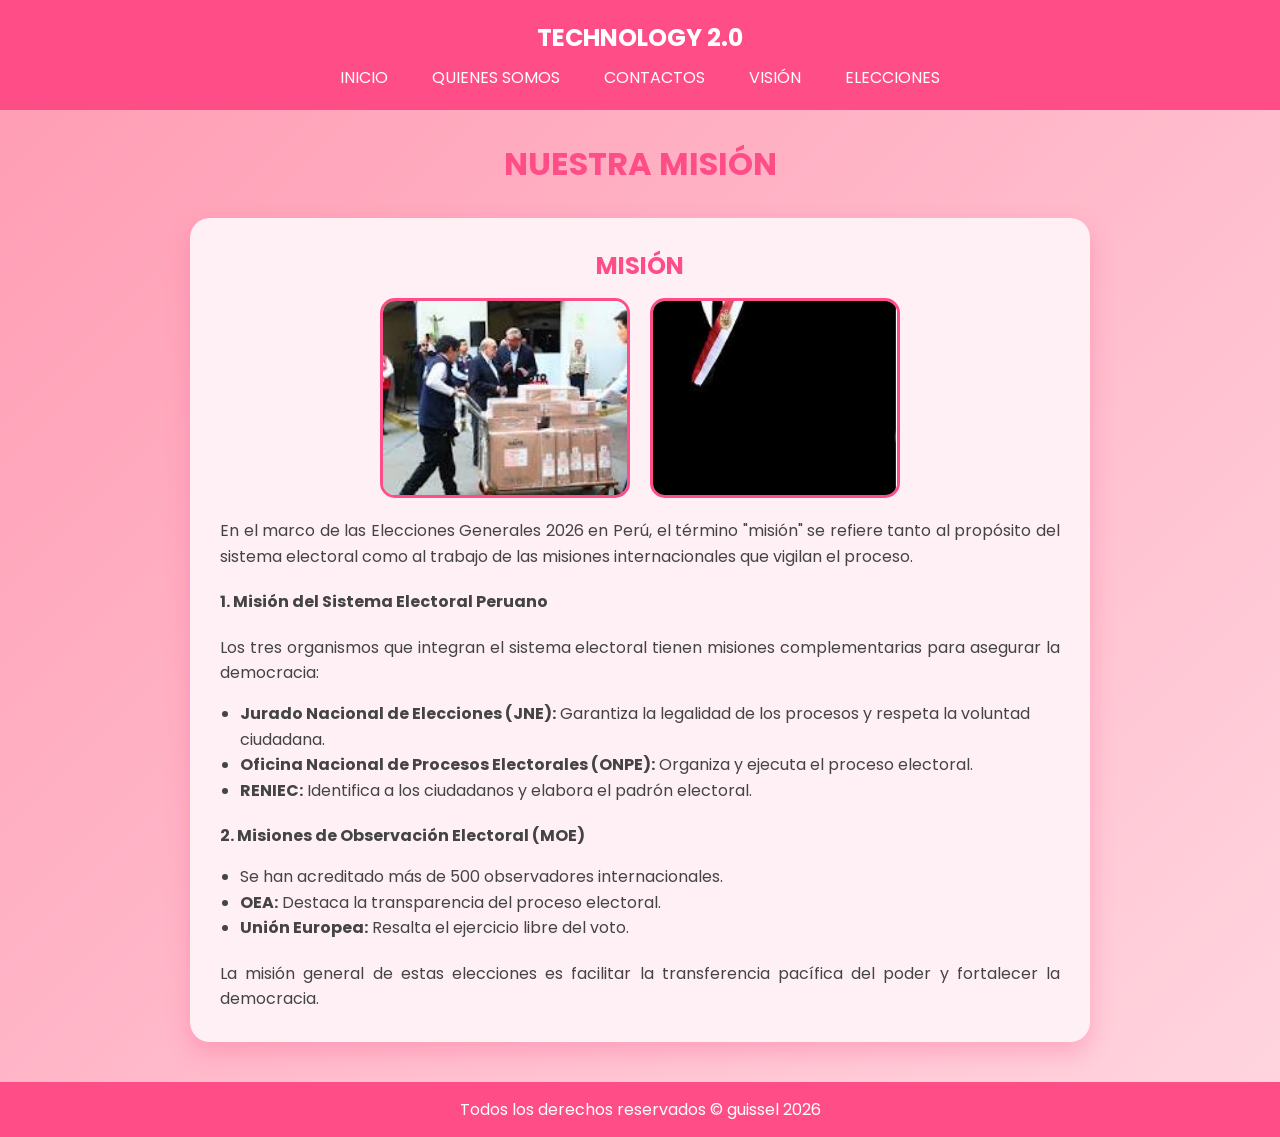
<file: mision.html>
<!DOCTYPE html>
<html lang="es">
<head>
    <meta charset="UTF-8">
    <meta name="viewport" content="width=device-width, initial-scale=1.0">
    <title>Misión</title>
    <link rel="stylesheet" href="7mision.css">
</head>
<body>

<nav>
    <h1> TECHNOLOGY 2.0 </h1>
    <ul>
        <li><a href="index.html">INICIO</a></li>
        <li><a href="quienessomos.html">QUIENES SOMOS</a></li>
        <li><a href="contacto.html">CONTACTOS</a></li>
        <li><a href="vision.html">VISIÓN</a></li> <!-- 🔥 corregido -->
        <li class="item">
            <a href="#">ELECCIONES</a>
            <div class="mega-menu">
                <div class="columna">
                    <h3>CANDIDATOS</h3>
                    <a href="candidatos_presidenciales.html">PRESIDENTES</a>
                    <a href="candidatos_senadores_nac.html">SENADORES NACIONALES</a>
                    <a href="candidatos_senadores_reg.html">SENADORES REGIONALES</a>
                    <a href="candidatos_diputados.html">DIPUTADOS</a>
                    <a href="candidatos_parlamento_andino.html">PARLAMENTO ANDINO</a>
                </div>
                <div class="columna">
                    <h3>INFORMACIÓN</h3>
                    <a href="info.html">IMPORTANTE</a>
                    <a href="mision.html">MISIÓN</a>
                    <a href="vision.html">VISIÓN</a>
                    <a href="quienes.html">QUIENES SOMOS</a>
                </div>
                <div class="columna">
                    <h3>Avance</h3>
                    <a href="primeros3.html">Proceso</a>
                </div>
            </div>
        </li>
    </ul>
</nav>

<!-- 🔹 TÍTULO -->
<h1>NUESTRA MISIÓN</h1>

<!-- 🔹 CONTENIDO -->
<div class="padre">
    
    <h2>MISIÓN</h2>

    <div class="imagenes">
        <img src="img2/mision1.png" alt="">
        <img src="img2/nision2.png" alt=""> <!-- 🔥 corregido nombre -->
    </div>

    <p>
        En el marco de las Elecciones Generales 2026 en Perú, el término "misión" se refiere tanto al propósito del sistema electoral como al trabajo de las misiones internacionales que vigilan el proceso.
    </p>

    <p><strong>1. Misión del Sistema Electoral Peruano</strong></p>
    <p>
        Los tres organismos que integran el sistema electoral tienen misiones complementarias para asegurar la democracia:
    </p>

    <ul>
        <li><strong>Jurado Nacional de Elecciones (JNE):</strong> Garantiza la legalidad de los procesos y respeta la voluntad ciudadana.</li>
        <li><strong>Oficina Nacional de Procesos Electorales (ONPE):</strong> Organiza y ejecuta el proceso electoral.</li>
        <li><strong>RENIEC:</strong> Identifica a los ciudadanos y elabora el padrón electoral.</li>
    </ul>

    <p><strong>2. Misiones de Observación Electoral (MOE)</strong></p>

    <ul>
        <li>Se han acreditado más de 500 observadores internacionales.</li>
        <li><strong>OEA:</strong> Destaca la transparencia del proceso electoral.</li>
        <li><strong>Unión Europea:</strong> Resalta el ejercicio libre del voto.</li>
    </ul>

    <p>
        La misión general de estas elecciones es facilitar la transferencia pacífica del poder y fortalecer la democracia.
    </p>

</div>

<!-- 🔹 FOOTER -->
<footer>
    <p>Todos los derechos reservados &copy; guissel 2026</p>
</footer>

</body>
</html>
</file>
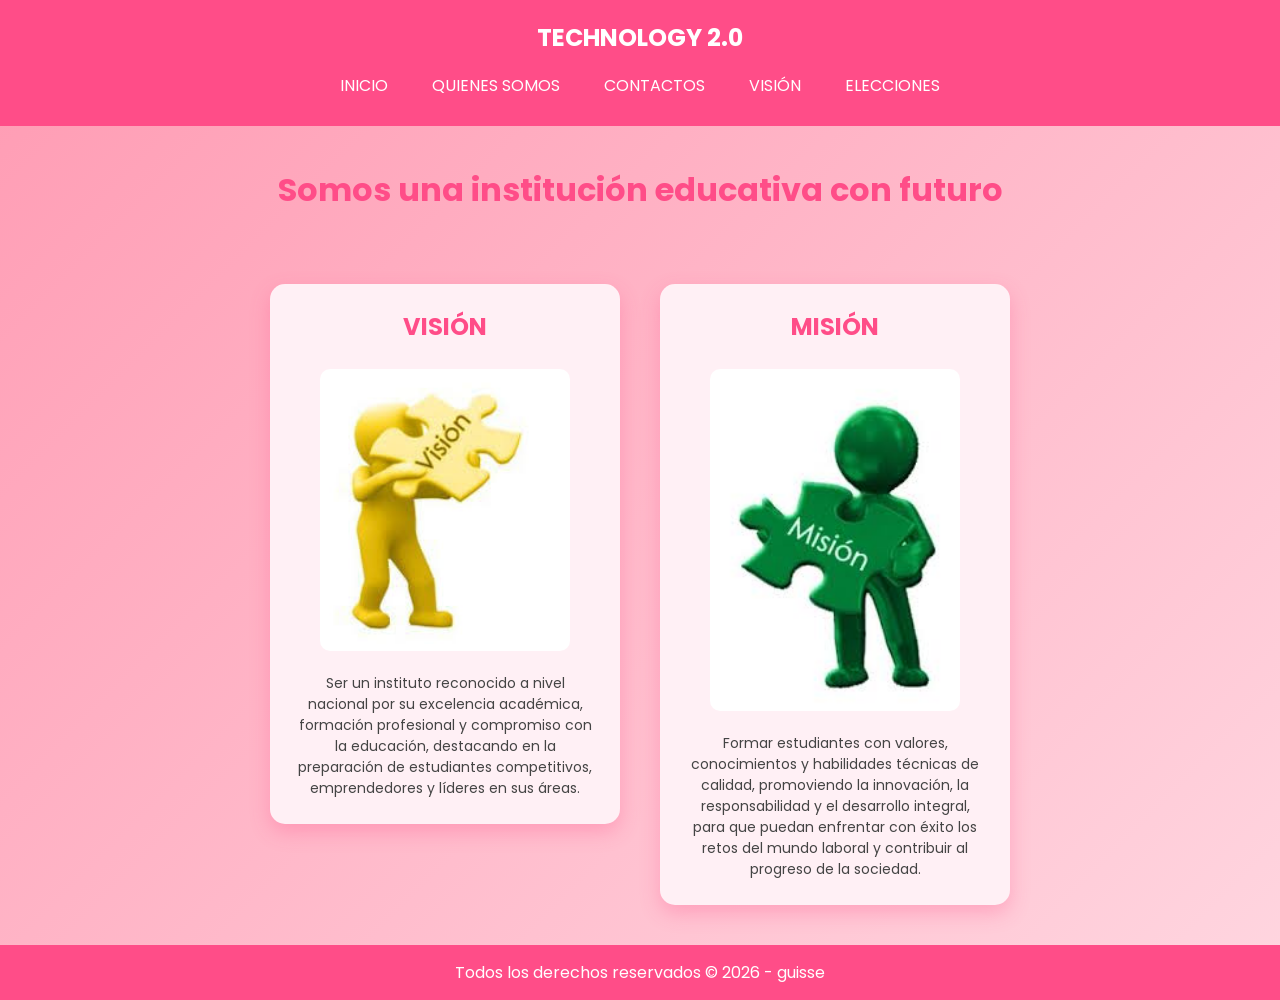
<file: nosotros.html>
<!DOCTYPE html>
<html lang="en">
<head>
    <meta charset="UTF-8">
    <meta name="viewport" content="width=device-width, initial-scale=1.0">
    <title>QUIENES SOMOS</title>
    <link rel="stylesheet" href="estilo2.css">
</head>
<body>

<nav>
    <h1> TECHNOLOGY 2.0 </h1>
    <ul>
        <li><a href="index.html">INICIO</a></li>
        <li><a href="quienessomos.html">QUIENES SOMOS</a></li>
        <li><a href="contacto.html">CONTACTOS</a></li>
        <li><a href="nosotros.html">VISIÓN</a></li>
        <li class="item">
            <a href="#">ELECCIONES</a>
            <div class="mega-menu">
                <div class="columna">
                    <h3>CANDIDATOS</h3>
                    <a href="candidatos_presidenciales.html">PRESIDENTES</a>
                    <a href="candidatos_senadores_nac.html">SENADORES NACIONALES</a>
                    <a href="candidatos_senadores_reg.html">SENADORES REGIONALES</a>
                    <a href="candidatos_diputados.html">DIPUTADOS</a>
                    <a href="candidatos_parlamento_andino.html">PARLAMENTO ANDINO</a>
                </div>
                <div class="columna">
                    <h3>INFORMACIÓN</h3>
                    <a href="mision.html">MISIÓN</a>
                    <a href="vision.html">VISIÓN</a>
                    
                    <a href="quienes.html">QUIENES SOMOS</a>
                </div>
                <div class="columna">
                    <h3>Avance</h3>
                    <a href="primeros3.html">Proceso</a>
                </div>

            </div>
        </li>
    </ul>
</nav>


<div class="padre">
    <div class="hijo">
        <h1>Somos una institución educativa con futuro</h1>
        
        <div class="nieto">
            <h2>VISIÓN</h2>
            <img src="img/vision.jpg" alt="Visión institucional">
            <p>Ser un instituto reconocido a nivel nacional por su excelencia académica, formación profesional y compromiso con la educación, destacando en la preparación de estudiantes competitivos, emprendedores y líderes en sus áreas.</p>
        </div>

        <div class="nieto">
            <h2>MISIÓN</h2>
            <img src="img/mision.jpg" alt="Misión institucional">
            <p>Formar estudiantes con valores, conocimientos y habilidades técnicas de calidad, promoviendo la innovación, la responsabilidad y el desarrollo integral, para que puedan enfrentar con éxito los retos del mundo laboral y contribuir al progreso de la sociedad.</p>
        </div>
    </div>
</div>


<footer>
        <p>Todos los derechos reservados &copy; 2026 - guisse </p>
    </footer>


    
</body>
</html>
</file>
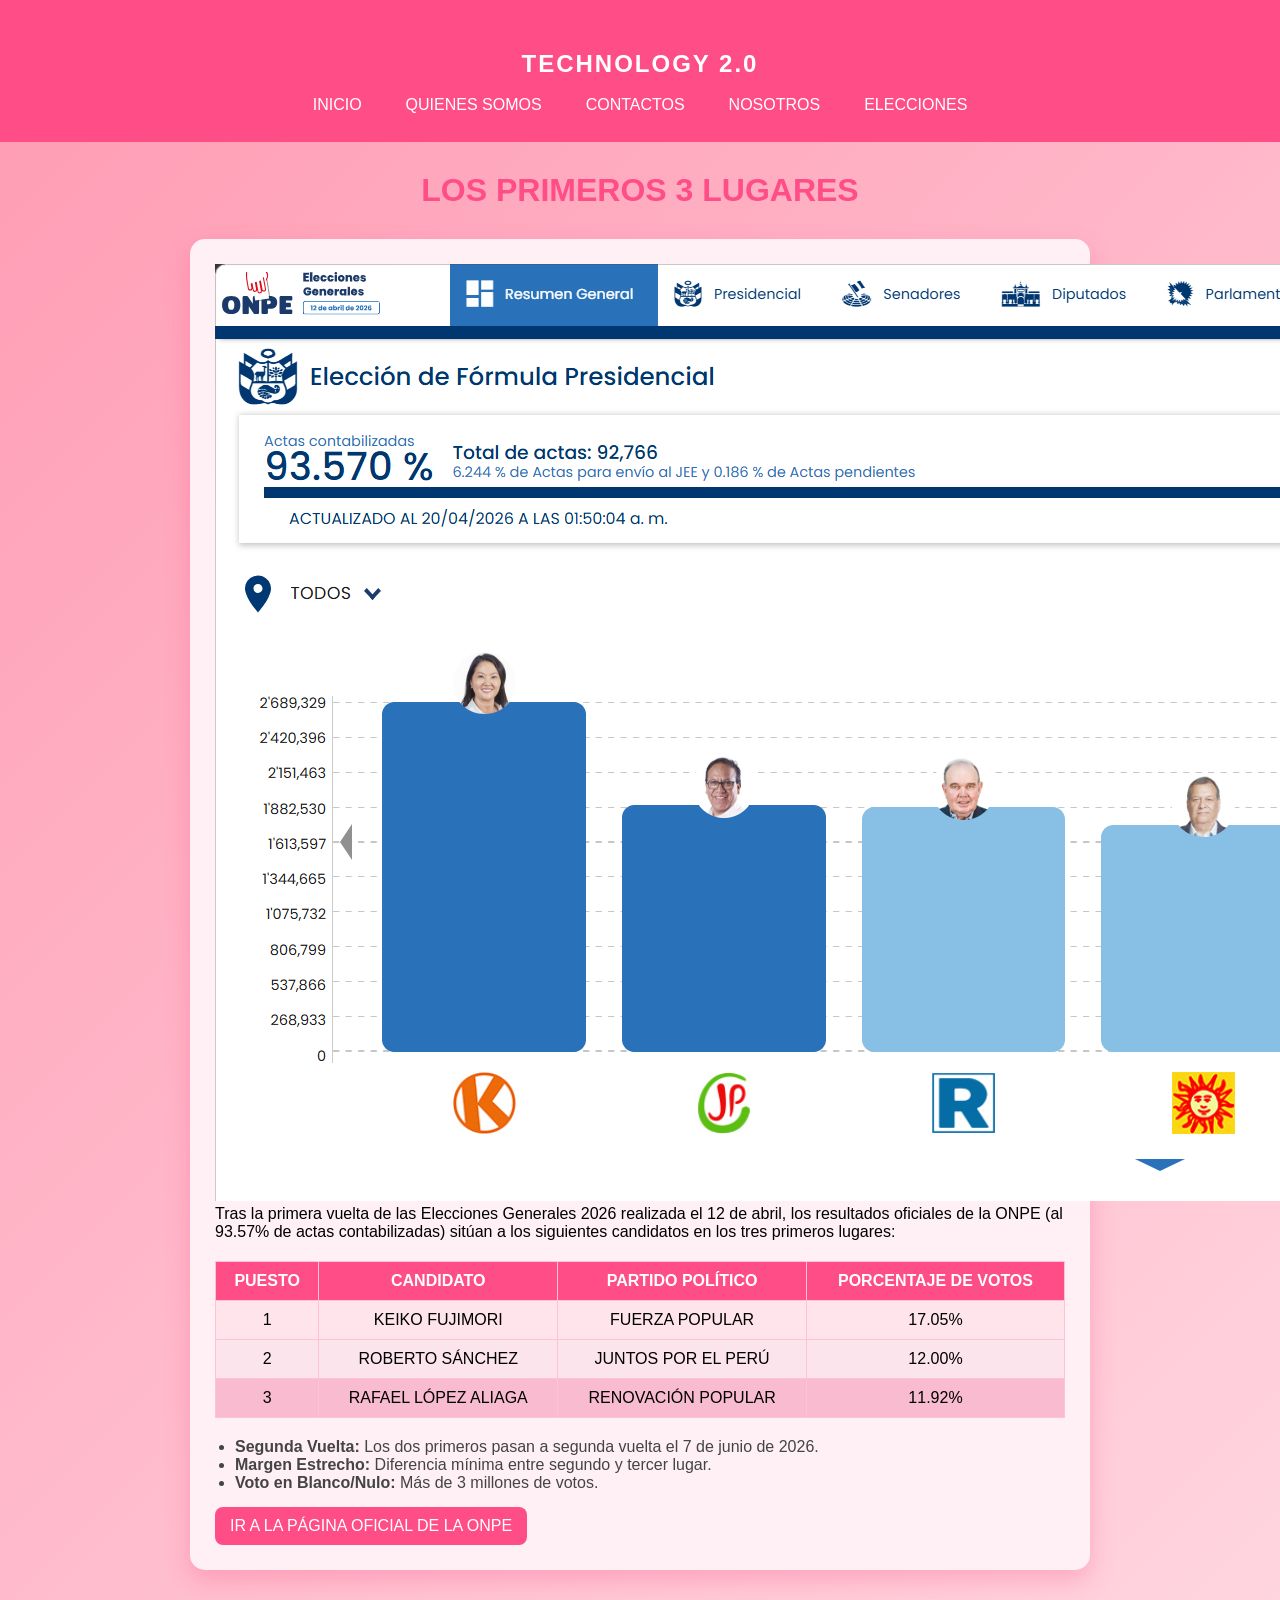
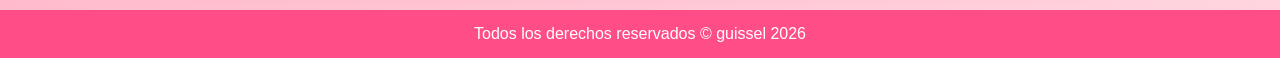
<file: primeros3.html>
<!DOCTYPE html>
<html lang="en">
<head>
    <meta charset="UTF-8">
    <meta name="viewport" content="width=device-width, initial-scale=1.0">
    <title>Primeros 3 Lugares</title>
    <link rel="stylesheet" href="10primeros3.css">
</head>
<body>
<nav>
    <h1> TECHNOLOGY 2.0 </h1>
    <ul>
        <li><a href="index.html">INICIO</a></li>
        <li><a href="quienessomos.html">QUIENES SOMOS</a></li>
        <li><a href="contacto.html">CONTACTOS</a></li>

        <!-- 🔥 CORREGIDO (link mal) -->
        <li><a href="nosotros.html">NOSOTROS</a></li>

        <li class="item">
            <a href="#">ELECCIONES</a>
            <div class="mega-menu">
                <div class="columna">
                    <h3>CANDIDATOS</h3>
                    <a href="candidatos_presidenciales.html">PRESIDENTES</a>
                    <a href="candidatos_senadores_nac.html">SENADORES NACIONALES</a>
                    <a href="candidatos_senadores_reg.html">SENADORES REGIONALES</a>
                    <a href="candidatos_diputados.html">DIPUTADOS</a>
                    <a href="candidatos_parlamento_andino.html">PARLAMENTO ANDINO</a>
                </div>

                <div class="columna">
                    <h3>INFORMACIÓN</h3>
                    <a href="info.html">IMPORTANTE</a>
                    <a href="mision.html">MISIÓN</a>
                    <a href="vision.html">VISIÓN</a>
                    <a href="quienes.html">QUIENES SOMOS</a>
                </div>

                <div class="columna">
                    <h3>Avance</h3>
                    <a href="primeros3.html">Proceso</a>
                </div>
            </div>
        </li>
    </ul>
</nav>
    
        <h1>LOS PRIMEROS 3 LUGARES </h1>
        <div class="padre">
            <div class="hijo">
                <div class="nieto">

                    <img src="img2/3.png" alt="">

                    <p>
                        Tras la primera vuelta de las Elecciones Generales 2026 realizada el 12 de abril, los resultados oficiales de la ONPE (al 93.57% de actas contabilizadas) sitúan a los siguientes candidatos en los tres primeros lugares:
                    </p>

                    <table>
                        <tr>
                            <td>PUESTO</td>
                            <td>CANDIDATO</td>
                            <td>PARTIDO POLÍTICO</td>
                            <td>PORCENTAJE DE VOTOS</td>
                        </tr>
                        <tr>
                            <td>1</td>
                            <td>KEIKO FUJIMORI</td>
                            <td>FUERZA POPULAR</td>
                            <td>17.05%</td>
                        </tr>
                        <tr>
                            <td>2</td>
                            <td>ROBERTO SÁNCHEZ</td>
                            <td>JUNTOS POR EL PERÚ</td>
                            <td>12.00%</td>
                        </tr>
                        <tr>
                            <td>3</td>
                            <td>RAFAEL LÓPEZ ALIAGA</td>
                            <td>RENOVACIÓN POPULAR</td>
                            <td>11.92%</td>
                        </tr>
                    </table>

                    <ul>
                        <li><strong>Segunda Vuelta:</strong> Los dos primeros pasan a segunda vuelta el 7 de junio de 2026.</li>
                        <li><strong>Margen Estrecho:</strong> Diferencia mínima entre segundo y tercer lugar.</li>
                        <li><strong>Voto en Blanco/Nulo:</strong> Más de 3 millones de votos.</li>
                    </ul>

                    <a href="https://resultadoelectoral.onpe.gob.pe/main/resumen" target="_blank">
                        IR A LA PÁGINA OFICIAL DE LA ONPE
                    </a>

                </div>

            </div>
        </div>
   

<footer>
        <p>Todos los derechos reservados &copy; guissel 2026 </p>
    </footer>
    
</body>
</html>
</file>
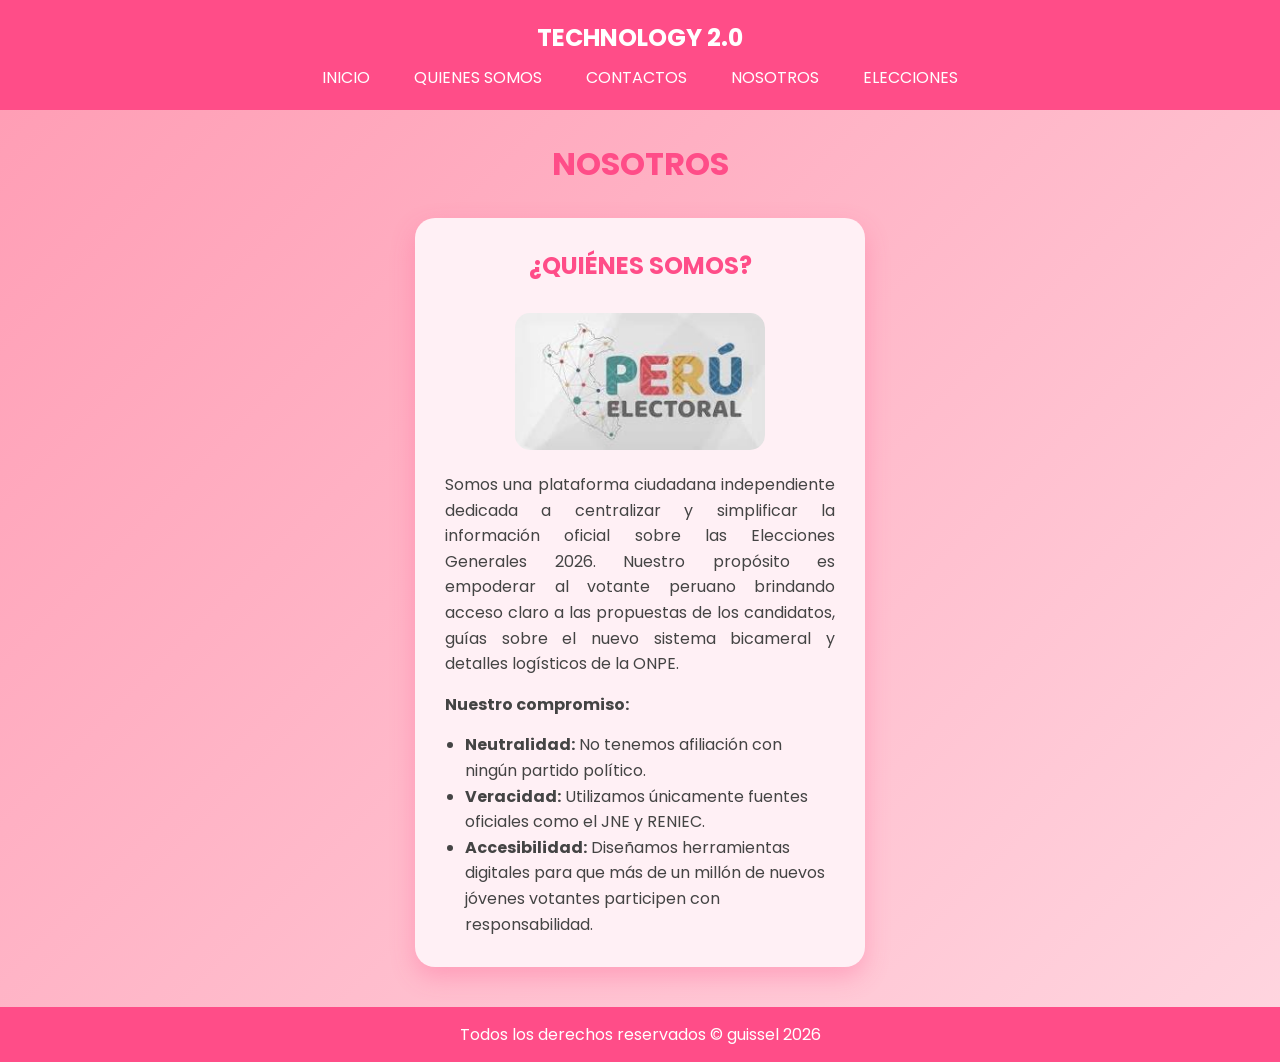
<file: quienes.html>
<!DOCTYPE html>
<html lang="es">
<head>
    <meta charset="UTF-8">
    <meta name="viewport" content="width=device-width, initial-scale=1.0">
    <title>Quienes Somos</title>

    <!-- 🔥 CORREGIDO (tenías un salto de línea en el nombre) -->
    <link rel="stylesheet" href="9qsomos.css">
</head>

<body>

<nav>
    <h1> TECHNOLOGY 2.0 </h1>
    <ul>
        <li><a href="index.html">INICIO</a></li>
        <li><a href="quienessomos.html">QUIENES SOMOS</a></li>
        <li><a href="contacto.html">CONTACTOS</a></li>

        <!-- 🔥 CORREGIDO (link mal) -->
        <li><a href="nosotros.html">NOSOTROS</a></li>

        <li class="item">
            <a href="#">ELECCIONES</a>
            <div class="mega-menu">
                <div class="columna">
                    <h3>CANDIDATOS</h3>
                    <a href="candidatos_presidenciales.html">PRESIDENTES</a>
                    <a href="candidatos_senadores_nac.html">SENADORES NACIONALES</a>
                    <a href="candidatos_senadores_reg.html">SENADORES REGIONALES</a>
                    <a href="candidatos_diputados.html">DIPUTADOS</a>
                    <a href="candidatos_parlamento_andino.html">PARLAMENTO ANDINO</a>
                </div>

                <div class="columna">
                    <h3>INFORMACIÓN</h3>
                    <a href="info.html">IMPORTANTE</a>
                    <a href="mision.html">MISIÓN</a>
                    <a href="vision.html">VISIÓN</a>
                    <a href="quienes.html">QUIENES SOMOS</a>
                </div>

                <div class="columna">
                    <h3>Avance</h3>
                    <a href="primeros3.html">Proceso</a>
                </div>
            </div>
        </li>
    </ul>
</nav>

<h1>NOSOTROS</h1>


<!-- 🔹 CONTENIDO -->
<div class="padre">
    <div class="hijo">

        <div class="nieto">
            <h2>¿QUIÉNES SOMOS?</h2>

            <img src="img2/quie.png" alt="Quienes somos">

            <p>
                Somos una plataforma ciudadana independiente dedicada a centralizar y simplificar la información oficial sobre las Elecciones Generales 2026. Nuestro propósito es empoderar al votante peruano brindando acceso claro a las propuestas de los candidatos, guías sobre el nuevo sistema bicameral y detalles logísticos de la ONPE.
            </p>

            <p><strong>Nuestro compromiso:</strong></p>

            <ul>
                <li><strong>Neutralidad:</strong> No tenemos afiliación con ningún partido político.</li>
                <li><strong>Veracidad:</strong> Utilizamos únicamente fuentes oficiales como el JNE y RENIEC.</li>
                <li><strong>Accesibilidad:</strong> Diseñamos herramientas digitales para que más de un millón de nuevos jóvenes votantes participen con responsabilidad.</li>
            </ul>

        </div>

    </div>
</div>

<!-- 🔹 FOOTER -->
<footer>
    <p>Todos los derechos reservados &copy; guissel 2026</p>
</footer>

</body>
</html>
</file>
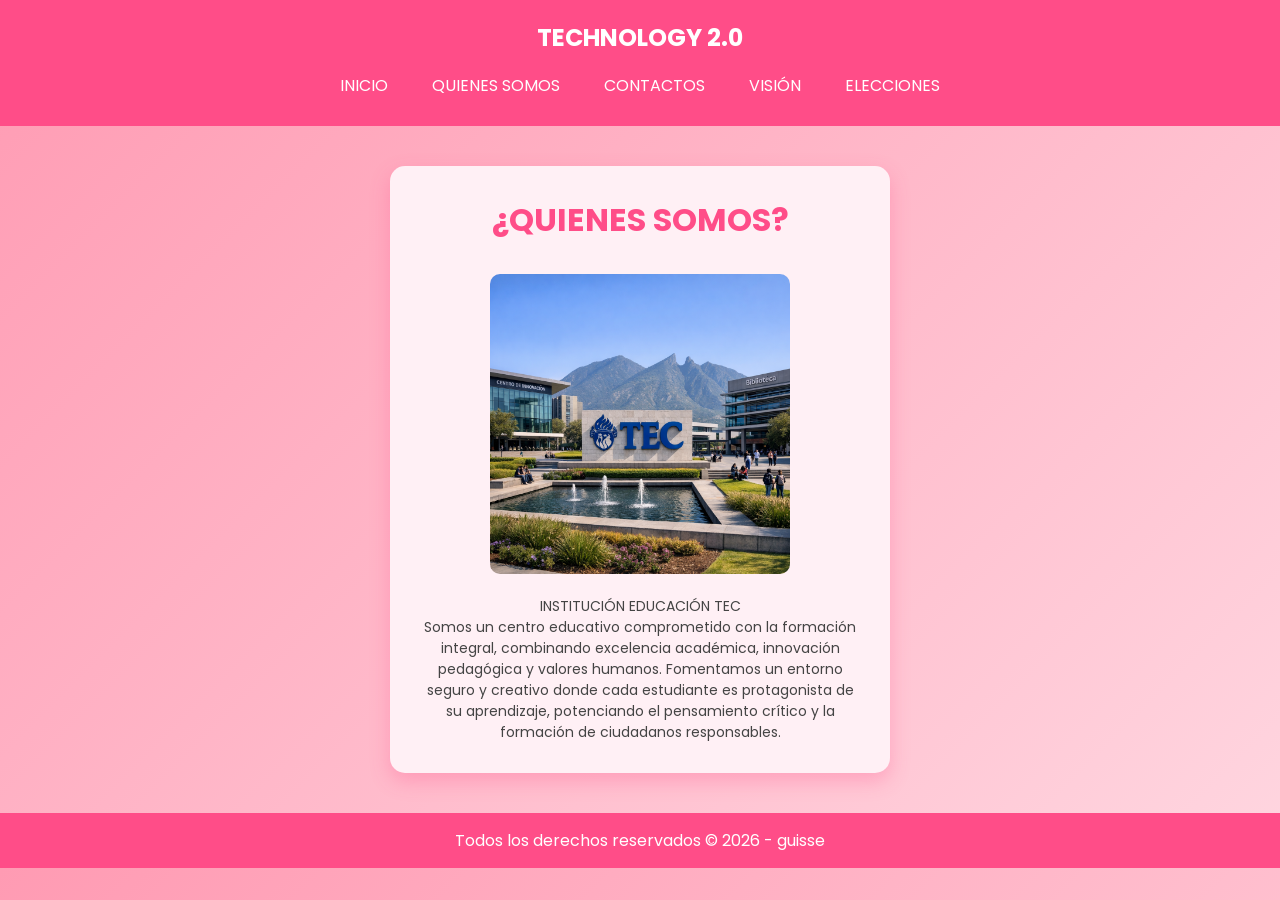
<file: quienessomos.html>
<!DOCTYPE html>
<html lang="en">
<head>
    <meta charset="UTF-8">
    <meta name="viewport" content="width=device-width, initial-scale=1.0">
    <title>SOMOS</title>
    <link rel="stylesheet" href="estilo3.css">
</head>

<body>

<nav>
    <h1> TECHNOLOGY 2.0 </h1>
    <ul>
        <li><a href="index.html">INICIO</a></li>
        <li><a href="quienessomos.html">QUIENES SOMOS</a></li>
        <li><a href="contacto.html">CONTACTOS</a></li>
        <li><a href="nosotros.html">VISIÓN</a></li>
        <li class="item">
            <a href="#">ELECCIONES</a>
            <div class="mega-menu">
                <div class="columna">
                    <h3>CANDIDATOS</h3>
                    <a href="candidatos_presidenciales.html">PRESIDENTES</a>
                    <a href="candidatos_senadores_nac.html">SENADORES NACIONALES</a>
                    <a href="candidatos_senadores_reg.html">SENADORES REGIONALES</a>
                    <a href="candidatos_diputados.html">DIPUTADOS</a>
                    <a href="candidatos_parlamento_andino.html">PARLAMENTO ANDINO</a>
                </div>
                <div class="columna">
                    <h3>INFORMACIÓN</h3>
                    <a href="mision.html">MISIÓN</a>
                    <a href="vision.html">VISIÓN</a>
                    
                    <a href="quienes.html">QUIENES SOMOS</a>
                </div>
                <div class="columna">
                    <h3>Avance</h3>
                    <a href="primeros3.html">Proceso</a>
                </div>

            </div>
        </li>
    </ul>
</nav>



    <div class="padre">

        <div class="hijos">

            <div class="nieto">
                <h1> ¿QUIENES SOMOS? </h1>
                <img src="img/qsomos.png" alt="">
                <p>INSTITUCIÓN EDUCACIÓN TEC</p>
                <p>Somos un centro educativo comprometido con la formación integral, combinando excelencia académica, innovación pedagógica y valores humanos. Fomentamos un entorno seguro y creativo donde cada estudiante es protagonista de su aprendizaje, potenciando el pensamiento crítico y la formación de ciudadanos responsables.<br>
            </div>

        

        </div>

    </div>



<footer>
        <p>Todos los derechos reservados &copy; 2026 - guisse </p>
    </footer>
    
</body>
</html>
</file>
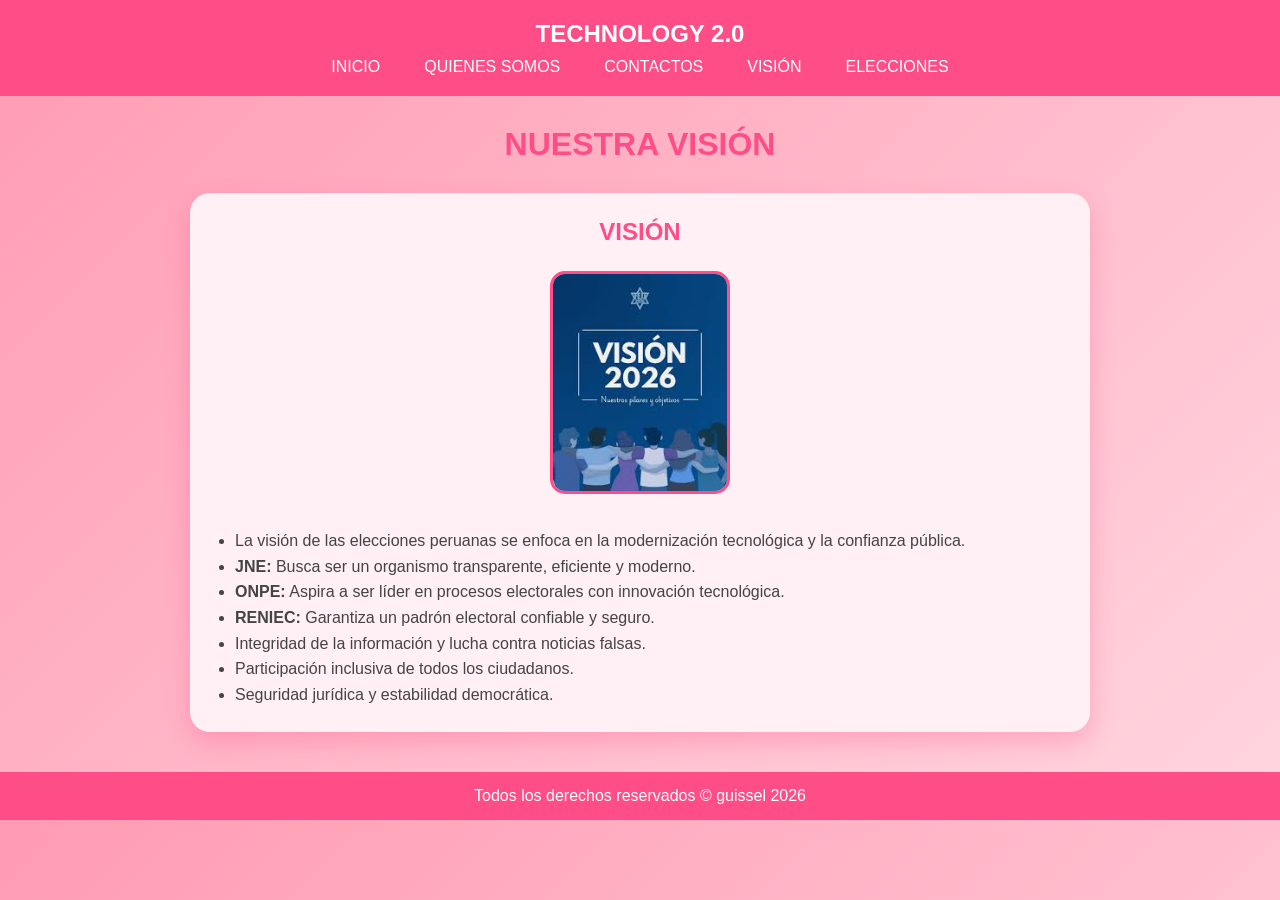
<file: vision.html>
<!DOCTYPE html>
<html lang="es">
<head>
    <meta charset="UTF-8">
    <meta name="viewport" content="width=device-width, initial-scale=1.0">
    <title>Visión</title>
    <link rel="stylesheet" href="8vision.css">
</head>
<body>

<nav>
    <h1> TECHNOLOGY 2.0 </h1>
    <ul>
        <li><a href="index.html">INICIO</a></li>
        <li><a href="quienessomos.html">QUIENES SOMOS</a></li>
        <li><a href="contacto.html">CONTACTOS</a></li>
        <li><a href="nosotros.html">VISIÓN</a></li>
        <li class="item">
            <a href="#">ELECCIONES</a>
            <div class="mega-menu">
                <div class="columna">
                    <h3>CANDIDATOS</h3>
                    <a href="candidatos_presidenciales.html">PRESIDENTES</a>
                    <a href="candidatos_senadores_nac.html">SENADORES NACIONALES</a>
                    <a href="candidatos_senadores_reg.html">SENADORES REGIONALES</a>
                    <a href="candidatos_diputados.html">DIPUTADOS</a>
                    <a href="candidatos_parlamento_andino.html">PARLAMENTO ANDINO</a>
                </div>
                <div class="columna">
                    <h3>INFORMACIÓN</h3>
                    <a href="info.html">IMPORTANTE</a>
                    <a href="mision.html">MISIÓN</a>
                    <a href="vision.html">VISIÓN</a>
                    
                    <a href="quienes.html">QUIENES SOMOS</a>
                </div>
                <div class="columna">
                    <h3>Avance</h3>
                    <a href="primeros3.html">Proceso</a>
                </div>

            </div>
        </li>
    </ul>
</nav>

<h1>NUESTRA VISIÓN</h1>

<div class="padre">
    <div class="hijo">
        <h2>VISIÓN</h2>

        <img src="img2/vision.png" alt="Imagen representativa de la visión institucional">

        <ul>
            <li>La visión de las elecciones peruanas se enfoca en la modernización tecnológica y la confianza pública.</li>
            <li><strong>JNE:</strong> Busca ser un organismo transparente, eficiente y moderno.</li>
            <li><strong>ONPE:</strong> Aspira a ser líder en procesos electorales con innovación tecnológica.</li>
            <li><strong>RENIEC:</strong> Garantiza un padrón electoral confiable y seguro.</li>
            <li>Integridad de la información y lucha contra noticias falsas.</li>
            <li>Participación inclusiva de todos los ciudadanos.</li>
            <li>Seguridad jurídica y estabilidad democrática.</li>
        </ul>

    </div>
</div>

<footer>
    <p>Todos los derechos reservados &copy; guissel 2026</p>
</footer>

</body>


</html>
</file>
<file: estilo1.css>
/* 🔹 RESET */
* {
    margin: 0;
    padding: 0;
    box-sizing: border-box;
    font-family: Arial, sans-serif;
}

/* 🔹 BODY */
body {
    background: linear-gradient(135deg, #ff9bb3, #ffd6e0);
}

/* 🔥 NAVBAR */
nav {
    background-color: #ff4d88;
    color: white;
    padding: 15px;
    text-align: center;
    position: relative;
}

nav h1 {
    margin-bottom: 10px;
    letter-spacing: 2px;
}

/* 🔹 MENÚ */
nav ul {
    list-style: none;
    display: flex;
    justify-content: center;
    gap: 20px;
    flex-wrap: wrap; /* 🔥 IMPORTANTE */
}

/* 🔹 LINKS */
nav ul li a {
    text-decoration: none;
    color: white;
    padding: 8px 12px;
    display: block;
    transition: 0.3s;
}

/* HOVER */
nav ul li a:hover {
    background-color: #ff80aa;
    border-radius: 5px;
}

/* 🔥 MEGA MENU */
.item {
    position: relative;
}

.mega-menu {
    display: none;
    position: absolute;
    top: 40px;
    left: 0;
    background: #fff0f5;
    color: black;
    padding: 20px;
    gap: 30px;
    box-shadow: 0px 10px 30px rgba(0,0,0,0.2);
    border-radius: 10px;
    z-index: 10;
}

/* COLUMNAS */
.columna {
    display: flex;
    flex-direction: column;
}

.columna h3 {
    margin-bottom: 10px;
    color: #ff4d88;
}

.columna a {
    text-decoration: none;
    color: #333;
    margin-bottom: 5px;
    transition: 0.3s;
}

.columna a:hover {
    color: #ff4d88;
}

/* MOSTRAR MENU */
.item:hover .mega-menu {
    display: flex;
}

/* 🔹 CONTENEDOR PRINCIPAL */
.padre {
    width: 90%;
    margin: 40px auto;
}

/* 🔹 CONTENEDOR TARJETAS */
.hijo {
    display: flex;
    justify-content: center;
    gap: 25px;
    flex-wrap: wrap; /* 🔥 CLAVE */
}

/* 🔥 TARJETAS */
.nieto {
    background: #fff0f5;
    width: 300px;
    max-width: 100%; /* 🔥 RESPONSIVE */
    padding: 20px;
    border-radius: 15px;
    text-align: center;
    box-shadow: 0px 8px 20px rgba(255, 77, 136, 0.3);
    transition: all 0.3s ease;
}

/* HOVER TARJETAS */
.nieto:hover {
    transform: translateY(-10px) scale(1.02);
}

/* 🔹 IMÁGENES */
.nieto img {
    width: 100px;
    max-width: 100%;
    height: auto;
    margin: 15px 0;
}

/* 🔹 TÍTULOS */
.nieto h2 {
    color: #ff4d88;
    margin-bottom: 10px;
}

/* 🔹 TEXTO */
.nieto p {
    font-size: 14px;
    color: #444;
    line-height: 1.5;
}

/* 🔥 FOOTER */
footer {
    margin-top: 40px;
    background-color: #ff4d88;
    color: white;
    text-align: center;
    padding: 15px;
}

/* 📱 CELULARES */
@media (max-width: 768px) {
    nav h1 {
        font-size: 18px;
    }

    nav ul {
        flex-direction: column;
        gap: 10px;
    }

    .mega-menu {
        position: static;
        flex-direction: column;
        width: 100%;
    }

    .hijo {
        flex-direction: column;
        align-items: center;
    }

    .nieto {
        width: 90%;
    }
}

/* 📲 TABLETS */
@media (max-width: 1024px) {
    .nieto {
        width: 45%;
    }
}
</file>
<file: 6parla.css>
/* 🔹 RESET */
* {
    margin: 0;
    padding: 0;
    box-sizing: border-box;
    font-family: Arial, sans-serif;
}

/* 🔹 BODY */
body {
    background: linear-gradient(135deg, #ff9bb3, #ffd6e0);
}

/* 🔥 NAVBAR */
nav {
    background: #ff4d88;
    padding: 20px;
    text-align: center;
    position: relative;
}

nav h1 {
    color: white;
    margin-bottom: 10px;
    letter-spacing: 2px;
}

/* 🔹 MENÚ */
nav ul {
    list-style: none;
    display: flex;
    justify-content: center;
    gap: 20px;
}

nav ul li {
    position: relative;
}

/* 🔹 LINKS */
nav ul li a {
    text-decoration: none;
    color: white;
    padding: 8px 12px;
    display: block;
    transition: 0.3s;
}

nav ul li a:hover {
    background: #ff80aa;
    border-radius: 5px;
}

/* 🔥 MEGA MENU */
.item {
    position: relative;
}

.mega-menu {
    display: none;
    position: absolute;
    top: 50px;
    left: 50%;
    transform: translateX(-50%);
    background: #fff0f5;
    padding: 25px;
    gap: 40px;
    box-shadow: 0px 10px 30px rgba(255,77,136,0.3);
    border-radius: 15px;
    z-index: 100;
}

.columna {
    display: flex;
    flex-direction: column;
}

.columna h3 {
    margin-bottom: 10px;
    color: #ff4d88;
}

.columna a {
    text-decoration: none;
    color: #444;
    margin-bottom: 5px;
}

.columna a:hover {
    color: #ff4d88;
}

/* MOSTRAR MENU */
.item:hover .mega-menu {
    display: flex;
}

/* 🔥 TABLA */
table {
    width: 95%;
    margin: 30px auto;
    border-collapse: collapse;
    background: #fff0f5;
    border-radius: 15px;
    overflow: hidden;
    box-shadow: 0px 10px 25px rgba(255,77,136,0.3);
}

/* ENCABEZADO */
table tr:first-child {
    background: #ff4d88;
    color: white;
    font-weight: bold;
}

/* CELDAS */
table td {
    border: 1px solid #ffc1d6;
    padding: 12px;
    text-align: center;
}

/* FILAS */
table tr:nth-child(even) {
    background: #fff5f8;
}

table tr:hover {
    background: #ffd6e0;
    transition: 0.3s;
}

/* 🖼️ IMÁGENES */
table img {
    width: 65px;
    height: 65px;
    object-fit: cover;
    border-radius: 10px;
    border: 2px solid #ff4d88;
}

/* 🔻 FOOTER */
footer {
    margin-top: 40px;
    background: #ff4d88;
    color: white;
    text-align: center;
    padding: 15px;
}

/* 📱 RESPONSIVE */
@media (max-width: 768px) {
    nav ul {
        flex-direction: column;
    }

    .mega-menu {
        position: static;
        transform: none;
        display: none;
        flex-direction: column;
    }

    .item:hover .mega-menu {
        display: block;
    }

    table {
        font-size: 12px;
    }

    table img {
        width: 40px;
        height: 40px;
    }
}
</file>
<file: 1pres.css>
/* 🔹 RESET */
* {
    margin: 0;
    padding: 0;
    box-sizing: border-box;
    font-family: Arial, sans-serif;
}

/* 🔹 BODY */
body {
    background: linear-gradient(135deg, #ff9bb3, #ffd6e0);
}

/* 🔥 NAVBAR */
nav {
    background: #ff4d88;
    padding: 20px;
    text-align: center;
    position: relative;
}

nav h1 {
    color: white;
    margin-bottom: 10px;
    letter-spacing: 2px;
}

/* 🔹 MENÚ */
nav ul {
    list-style: none;
    display: flex;
    justify-content: center;
    gap: 20px;
}

nav ul li {
    position: relative;
}

/* 🔹 LINKS */
nav ul li a {
    text-decoration: none;
    color: white;
    padding: 8px 12px;
    display: block;
    transition: 0.3s;
}

nav ul li a:hover {
    background: #ff80aa;
    border-radius: 5px;
}

/* 🔥 MEGA MENU */
.item {
    position: relative;
}

.mega-menu {
    display: none;
    position: absolute;
    top: 50px;
    left: 50%;
    transform: translateX(-50%);
    background: #fff0f5;
    color: black;
    padding: 25px;
    gap: 40px;
    box-shadow: 0px 10px 30px rgba(255,77,136,0.3);
    border-radius: 15px;
    z-index: 100;
}

/* COLUMNAS */
.columna {
    display: flex;
    flex-direction: column;
}

.columna h3 {
    margin-bottom: 10px;
    color: #ff4d88;
}

.columna a {
    text-decoration: none;
    color: #444;
    margin-bottom: 5px;
    transition: 0.3s;
}

.columna a:hover {
    color: #ff4d88;
}

/* MOSTRAR MENU */
.item:hover .mega-menu {
    display: flex;
}

/* 🔥 TABLA */
table {
    width: 95%;
    margin: 30px auto;
    border-collapse: collapse;
    background: #fff0f5;
    border-radius: 15px;
    overflow: hidden;
    box-shadow: 0px 10px 25px rgba(255,77,136,0.3);
}

/* ENCABEZADO */
table tr:first-child {
    background: #ff4d88;
    color: white;
    font-weight: bold;
}

/* CELDAS */
table td {
    border: 1px solid #ffc1d6;
    padding: 12px;
    text-align: center;
}

/* FILAS */
table tr:nth-child(even) {
    background: #fff5f8;
}

table tr:hover {
    background: #ffd6e0;
    transition: 0.3s;
}

/* 🥇🥈🥉 */
table tr:nth-child(2) { background: #ffe4ec; }
table tr:nth-child(3) { background: #fce4ec; }
table tr:nth-child(4) { background: #f8bbd0; }

/* 🖼️ IMÁGENES */
table img {
    width: 60px;
    height: 60px;
    object-fit: cover;
    border-radius: 10px;
    border: 2px solid #ff4d88;
}

/* 🔻 FOOTER */
footer {
    margin-top: 40px;
    background: #ff4d88;
    color: white;
    text-align: center;
    padding: 15px;
}

/* 📱 RESPONSIVE */
@media (max-width: 768px) {
    nav ul {
        flex-direction: column;
    }

    .mega-menu {
        position: static;
        transform: none;
        display: none;
        flex-direction: column;
    }

    .item:hover .mega-menu {
        display: block;
    }

    table {
        font-size: 12px;
    }

    table img {
        width: 40px;
        height: 40px;
    }
}
</file>
<file: estilo4.css>
/* 🔹 FUENTE */
@import url('https://fonts.googleapis.com/css2?family=Poppins:wght@300;400;600&display=swap');

/* 🔹 RESET */
* {
    margin: 0;
    padding: 0;
    box-sizing: border-box;
    font-family: 'Poppins', sans-serif;
}

/* 🔹 BODY */
body {
    background: linear-gradient(135deg, #ff9bb3, #ffd6e0);
}

/* 🔥 NAVBAR (MISMO ESTILO) */
nav {
    background: #ff4d88;
    padding: 20px;
    text-align: center;
}

nav h1 {
    color: white;
    margin-bottom: 10px;
}

/* 🔹 MENÚ */
nav ul {
    list-style: none;
    display: flex;
    justify-content: center;
    gap: 20px;
}

/* 🔹 LINKS */
nav ul li a {
    text-decoration: none;
    color: white;
    padding: 8px 12px;
    display: block;
    transition: 0.3s;
}

/* HOVER */
nav ul li a:hover {
    background-color: #ff80aa;
    border-radius: 5px;
}

/* 🔥 MEGA MENU */
.item {
    position: relative;
}

.mega-menu {
    display: none;
    position: absolute;
    top: 40px;
    left: 0;
    background: #fff0f5;
    padding: 20px;
    gap: 30px;
    box-shadow: 0px 10px 30px rgba(0,0,0,0.2);
    border-radius: 10px;
    z-index: 10;
}

.item:hover .mega-menu {
    display: flex;
}

/* COLUMNAS */
.columna {
    display: flex;
    flex-direction: column;
}

.columna h3 {
    margin-bottom: 10px;
    color: #ff4d88;
}

.columna a {
    text-decoration: none;
    color: #333;
    margin-bottom: 5px;
}

.columna a:hover {
    color: #ff4d88;
}

/* 🔹 CONTENEDOR */
.padre {
    width: 90%;
    margin: 50px auto;
}

/* 🔹 CENTRAR CONTENIDO */
.hijo {
    display: flex;
    justify-content: center;
}

/* 🔥 TARJETA */
.nieto {
    background: #fff0f5;
    width: 400px;
    max-width: 100%;
    padding: 30px;
    border-radius: 20px;
    text-align: center;
    box-shadow: 0px 10px 25px rgba(255, 77, 136, 0.3);
    transition: 0.3s;
}

.nieto:hover {
    transform: translateY(-10px);
}

/* 🔹 TÍTULO */
.nieto h2 {
    color: #ff4d88;
    margin-bottom: 20px;
}

/* 🔹 IMAGEN */
.nieto img {
    width: 100%;
    max-width: 250px;
    height: auto;
    margin: 15px 0;
}

/* 🔹 INFO */
.info p {
    font-size: 14px;
    color: #444;
    margin-bottom: 10px;
    line-height: 1.5;
}

/* 🔥 FOOTER */
footer {
    margin-top: 50px;
    background: #ff4d88;
    color: white;
    text-align: center;
    padding: 15px;
}

/* 📱 RESPONSIVE */
@media (max-width: 768px) {
    nav ul {
        flex-direction: column;
        gap: 10px;
    }

    .mega-menu {
        position: static;
        flex-direction: column;
        width: 100%;
    }

    .nieto {
        width: 90%;
    }
}
</file>
<file: 2info.css>
/* 🔹 RESET */
* {
    margin: 0;
    padding: 0;
    box-sizing: border-box;
    font-family: Arial, sans-serif;
}

/* 🔹 BODY */
body {
    background: linear-gradient(135deg, #ff9bb3, #ffd6e0);
}

/* 🔥 NAVBAR */
nav {
    background: #ff4d88;
    padding: 20px;
    text-align: center;
    position: relative;
}

nav h1 {
    color: white;
    margin-bottom: 10px;
    letter-spacing: 2px;
}

/* 🔹 MENÚ */
nav ul {
    list-style: none;
    display: flex;
    justify-content: center;
    gap: 20px;
    flex-wrap: wrap;
}

nav ul li {
    position: relative;
}

/* 🔹 LINKS */
nav ul li a {
    text-decoration: none;
    color: white;
    padding: 8px 12px;
    display: block;
    transition: 0.3s;
}

nav ul li a:hover {
    background: #ff80aa;
    border-radius: 5px;
}

/* 🔥 MEGA MENU */
.item {
    position: relative;
}

.mega-menu {
    display: none;
    position: absolute;
    top: 45px;
    left: 50%;
    transform: translateX(-50%);
    background: white;
    padding: 25px;
    gap: 40px;
    box-shadow: 0px 10px 30px rgba(0,0,0,0.2);
    border-radius: 15px;
    z-index: 100;
}

/* COLUMNAS */
.columna {
    display: flex;
    flex-direction: column;
}

.columna h3 {
    margin-bottom: 10px;
    color: #ff4d88;
}

.columna a {
    text-decoration: none;
    color: #444;
    margin-bottom: 5px;
    transition: 0.3s;
}

.columna a:hover {
    color: #ff4d88;
}

/* MOSTRAR */
.item:hover .mega-menu {
    display: flex;
}

/* 🔹 CONTENEDOR */
.padre {
    width: 90%;
    margin: 30px auto;
}

/* 🔹 TARJETAS */
.hijo {
    display: flex;
    flex-direction: column;
    gap: 20px;
}

.nieto {
    background: #fff0f5;
    padding: 25px;
    border-radius: 15px;
    box-shadow: 0px 10px 25px rgba(255,77,136,0.3);
    transition: 0.3s;
}

.nieto:hover {
    transform: translateY(-5px);
}

/* 🔹 IMÁGENES */
.nieto img {
    width: 100%;
    max-width: 350px;
    display: block;
    margin: 15px auto;
    border-radius: 12px;
}

/* 🔹 TITULOS */
h2 {
    text-align: center;
    color: #ff4d88;
    margin-bottom: 10px;
}

/* 🔹 TEXTO */
.nieto p {
    color: #444;
    line-height: 1.6;
    text-align: justify;
}

/* 🔻 FOOTER */
footer {
    margin-top: 40px;
    background: #ff4d88;
    color: white;
    text-align: center;
    padding: 15px;
}

/* 📱 RESPONSIVE */
@media (max-width: 768px) {

    nav ul {
        flex-direction: column;
    }

    .mega-menu {
        position: static;
        transform: none;
        flex-direction: column;
    }

    .item:hover .mega-menu {
        display: block;
    }

    .padre {
        width: 95%;
    }
}
</file>
<file: 7mision.css>
/* 🔹 FUENTE */
@import url('https://fonts.googleapis.com/css2?family=Poppins:wght@300;400;600&display=swap');

/* 🔹 RESET */
*{
    margin: 0;
    padding: 0;
    box-sizing: border-box;
    font-family: 'Poppins', sans-serif;
}

/* 🔹 BODY */
body{
    background: linear-gradient(135deg, #ff9bb3, #ffd6e0);
}

/* 🔥 NAVBAR */
nav{
    background: #ff4d88;
    padding: 20px;
    text-align: center;
}

nav h1{
    color: white;
    margin-bottom: 10px;
}

/* MENÚ */
nav ul{
    list-style: none;
    display: flex;
    justify-content: center;
    gap: 20px;
}

nav ul li a{
    color: white;
    text-decoration: none;
    padding: 8px 12px;
    transition: 0.3s;
}

nav ul li a:hover{
    background: #ff80aa;
    border-radius: 5px;
}

/* 🔥 MEGA MENU */
.item{
    position: relative;
}

.mega-menu{
    display: none;
    position: absolute;
    top: 40px;
    left: 0;
    background: #fff0f5;
    padding: 20px;
    gap: 30px;
    border-radius: 10px;
    box-shadow: 0px 10px 25px rgba(0,0,0,0.2);
}

.item:hover .mega-menu{
    display: flex;
}

/* COLUMNAS */
.columna{
    display: flex;
    flex-direction: column;
}

.columna h3{
    color: #ff4d88;
    margin-bottom: 10px;
}

.columna a{
    text-decoration: none;
    color: #333;
    margin-bottom: 5px;
}

.columna a:hover{
    color: #ff4d88;
}

/* 🔹 TÍTULO */
body > h1{
    text-align: center;
    color: #ff4d88;
    margin: 30px 0;
}

/* 🔹 CONTENEDOR */
.padre{
    width: 85%;
    max-width: 900px;
    margin: auto;
    background: #fff0f5;
    border-radius: 20px;
    padding: 30px;
    box-shadow: 0px 10px 25px rgba(255,77,136,0.3);
}

/* 🔹 SUBTÍTULO */
.padre h2{
    text-align: center;
    color: #ff4d88;
    margin-bottom: 15px;
}

/* 🔥 CONTENEDOR DE IMÁGENES */
.imagenes{
    display: flex;
    justify-content: center;
    align-items: center;
    gap: 20px;
    flex-wrap: wrap;
}

/* 🔹 IMÁGENES */
.imagenes img{
    width: 250px;
    height: 200px;
    object-fit: cover;
    border-radius: 15px;
    border: 3px solid #ff4d88;
    transition: 0.3s;
}

.imagenes img:hover{
    transform: scale(1.05);
}

/* 🔹 TEXTO */
.padre p{
    text-align: justify;
    margin-top: 20px;
    color: #444;
    line-height: 1.6;
}

/* 🔹 LISTAS */
.padre ul{
    margin-top: 15px;
    padding-left: 20px;
    color: #444;
    line-height: 1.6;
}

/* 🔥 FOOTER */
footer{
    margin-top: 40px;
    background: #ff4d88;
    color: white;
    text-align: center;
    padding: 15px;
}

/* 📱 RESPONSIVE */
@media (max-width: 768px){

    nav ul{
        flex-direction: column;
        gap: 10px;
    }

    .mega-menu{
        position: static;
        flex-direction: column;
        width: 100%;
    }

    .imagenes img{
        width: 90%;
        height: auto;
    }
}
</file>
<file: estilo2.css>
/* 🔹 FUENTE */
@import url('https://fonts.googleapis.com/css2?family=Poppins:wght@300;400;600&display=swap');

/* 🔹 RESET */
* {
    margin: 0;
    padding: 0;
    box-sizing: border-box;
    font-family: 'Poppins', sans-serif;
}

/* 🔹 BODY */
body {
    background: linear-gradient(135deg, #ff9bb3, #ffd6e0);
}

/* 🔥 NAVBAR (MISMO ESTILO) */
nav {
    background: #ff4d88;
    padding: 20px;
    text-align: center;
}

nav h1 {
    color: white;
    margin-bottom: 10px;
}

/* 🔹 MENÚ */
nav ul {
    list-style: none;
    display: flex;
    justify-content: center;
    gap: 20px;
}

/* 🔹 LINKS */
nav ul li a {
    text-decoration: none;
    color: white;
    padding: 8px 12px;
    display: block;
    transition: 0.3s;
}

/* HOVER */
nav ul li a:hover {
    background-color: #ff80aa;
    border-radius: 5px;
}

/* 🔥 MEGA MENU */
.item {
    position: relative;
}

.mega-menu {
    display: none;
    position: absolute;
    top: 40px;
    left: 0;
    background: #fff0f5;
    padding: 20px;
    gap: 30px;
    box-shadow: 0px 10px 30px rgba(0,0,0,0.2);
    border-radius: 10px;
    z-index: 10;
}

.item:hover .mega-menu {
    display: flex;
}

/* COLUMNAS */
.columna {
    display: flex;
    flex-direction: column;
}

.columna h3 {
    margin-bottom: 10px;
    color: #ff4d88;
}

.columna a {
    text-decoration: none;
    color: #333;
    margin-bottom: 5px;
}

.columna a:hover {
    color: #ff4d88;
}

/* 🔹 CONTENEDOR */
.padre {
    width: 90%;
    margin: 40px auto;
}

/* 🔹 TÍTULO PRINCIPAL */
.hijo h1 {
    width: 100%; /* 🔥 hace que ocupe toda la fila */
    text-align: center;
    color: #ff4d88;
    margin-bottom: 30px;
}

/* 🔹 CONTENEDOR TARJETAS */
.hijo {
    display: flex;
    justify-content: center;
    align-items: flex-start;
    gap: 40px;
    flex-wrap: wrap; /* 🔥 clave */
}

/* 🔥 TARJETAS */
.nieto {
    background: #fff0f5;
    width: 350px;
    max-width: 100%;
    padding: 25px;
    border-radius: 15px;
    text-align: center;
    box-shadow: 0px 8px 20px rgba(255, 77, 136, 0.3);
    transition: 0.3s;
}

.nieto:hover {
    transform: translateY(-10px);
}

/* 🔹 IMÁGENES */
.nieto img {
    width: 100%;
    max-width: 250px;
    height: auto;
    margin: 15px 0;
    border-radius: 10px;
}

/* 🔹 TÍTULOS */
.nieto h2 {
    color: #ff4d88;
    margin-bottom: 10px;
}

/* 🔹 TEXTO */
.nieto p {
    font-size: 14px;
    color: #444;
    line-height: 1.5;
}

/* 🔥 FOOTER */
footer {
    margin-top: 40px;
    background: #ff4d88;
    color: white;
    text-align: center;
    padding: 15px;
}

/* 📱 RESPONSIVE */
@media (max-width: 768px) {
    nav ul {
        flex-direction: column;
        gap: 10px;
    }

    .mega-menu {
        position: static;
        flex-direction: column;
        width: 100%;
    }

    .hijo {
        flex-direction: column;
        align-items: center;
    }

    .nieto {
        width: 90%;
    }
}
</file>
<file: 10primeros3.css>
/* 🔹 RESET */
* {
    margin: 0;
    padding: 0;
    box-sizing: border-box;
    font-family: Arial, sans-serif;
}

/* 🔹 BODY */
body {
    background: linear-gradient(135deg, #ff9bb3, #ffd6e0);
}

/* 🔥 NAVBAR */
nav {
    background: #ff4d88;
    padding: 20px;
    text-align: center;
    position: relative;
}

nav h1 {
    color: white;
    margin-bottom: 10px;
    letter-spacing: 2px;
}

/* 🔹 MENÚ */
nav ul {
    list-style: none;
    display: flex;
    justify-content: center;
    gap: 20px;
}

nav ul li {
    position: relative;
}

/* 🔹 LINKS */
nav ul li a {
    text-decoration: none;
    color: white;
    padding: 8px 12px;
    display: block;
    transition: 0.3s;
}

nav ul li a:hover {
    background: #ff80aa;
    border-radius: 5px;
}

/* 🔥 MEGA MENU */
.item {
    position: relative;
}

.mega-menu {
    display: none; /* 👈 oculto */
    position: absolute;
    top: 45px;
    left: 50%;
    transform: translateX(-50%);
    background: white;
    color: black;
    padding: 25px;
    gap: 40px;
    box-shadow: 0px 10px 30px rgba(0,0,0,0.2);
    border-radius: 15px;
    z-index: 100;
}

/* COLUMNAS */
.columna {
    display: flex;
    flex-direction: column;
}

.columna h3 {
    margin-bottom: 10px;
    color: #ff4d88;
}

.columna a {
    text-decoration: none;
    color: #444;
    margin-bottom: 5px;
    transition: 0.3s;
}

.columna a:hover {
    color: #ff4d88;
}

/* 🔥 MOSTRAR MENU */
.item:hover .mega-menu {
    display: flex;
}

/* 🔹 TITULO */
h1 {
    text-align: center;
    margin: 30px 0;
    color: #ff4d88;
}

/* 🔹 CONTENEDOR */
.padre {
    width: 90%;
    margin: auto;
}

/* 🔹 TARJETA */
.nieto {
    background: #fff0f5;
    padding: 25px;
    border-radius: 15px;
    box-shadow: 0px 10px 25px rgba(255,77,136,0.3);
    max-width: 900px;
    margin: auto;
    transition: 0.3s;
}

.nieto:hover {
    transform: translateY(-5px);
}

/* 🔹 TABLA */
table {
    width: 100%;
    border-collapse: collapse;
    margin: 20px 0;
}

table tr:first-child {
    background: #ff4d88;
    color: white;
    font-weight: bold;
}

table td {
    border: 1px solid #ffc1d6;
    padding: 10px;
    text-align: center;
}

table tr:nth-child(even) {
    background: #fff5f8;
}

/* 🥇🥈🥉 */
table tr:nth-child(2) { background: #ffe4ec; }
table tr:nth-child(3) { background: #fce4ec; }
table tr:nth-child(4) { background: #f8bbd0; }

/* 🔹 LISTA */
.nieto ul {
    margin-top: 20px;
    padding-left: 20px;
    color: #444;
}

/* 🔗 BOTÓN */
.nieto a {
    display: inline-block;
    margin-top: 15px;
    background: #ff4d88;
    color: white;
    padding: 10px 15px;
    border-radius: 8px;
    text-decoration: none;
}

.nieto a:hover {
    background: #e6005c;
}

/* 🔻 FOOTER */
footer {
    margin-top: 40px;
    background: #ff4d88;
    color: white;
    text-align: center;
    padding: 15px;
}

/* 📱 RESPONSIVE */
@media (max-width: 768px) {
    nav ul {
        flex-direction: column;
    }

    .mega-menu {
        position: static;
        transform: none;
        display: none;
        flex-direction: column;
    }

    .item:hover .mega-menu {
        display: block;
    }
}
</file>
<file: 9qsomos.css>
/* 🔹 FUENTE */
@import url('https://fonts.googleapis.com/css2?family=Poppins:wght@300;400;600&display=swap');

/* 🔹 RESET */
*{
    margin: 0;
    padding: 0;
    box-sizing: border-box;
    font-family: 'Poppins', sans-serif;
}

/* 🔹 BODY */
body{
    background: linear-gradient(135deg, #ff9bb3, #ffd6e0);
}

/* 🔥 NAVBAR */
nav{
    background: #ff4d88;
    padding: 20px;
    text-align: center;
}

nav h1{
    color: white;
    margin-bottom: 10px;
}

/* MENÚ */
nav ul{
    list-style: none;
    display: flex;
    justify-content: center;
    gap: 20px;
}

nav ul li a{
    color: white;
    text-decoration: none;
    padding: 8px 12px;
    transition: 0.3s;
}

nav ul li a:hover{
    background: #ff80aa;
    border-radius: 5px;
}

/* 🔥 MEGA MENU */
.item{
    position: relative;
}

.mega-menu{
    display: none;
    position: absolute;
    top: 40px;
    left: 0;
    background: #fff0f5;
    padding: 20px;
    gap: 30px;
    border-radius: 10px;
    box-shadow: 0px 10px 25px rgba(0,0,0,0.2);
}

.item:hover .mega-menu{
    display: flex;
}

/* COLUMNAS */
.columna{
    display: flex;
    flex-direction: column;
}

.columna h3{
    color: #ff4d88;
    margin-bottom: 10px;
}

.columna a{
    text-decoration: none;
    color: #333;
    margin-bottom: 5px;
}

.columna a:hover{
    color: #ff4d88;
}

/* 🔹 TÍTULO PRINCIPAL */
body > h1{
    text-align: center;
    color: #ff4d88;
    margin: 30px 0;
}

/* 🔹 CONTENEDOR */
.padre{
    width: 90%;
    max-width: 900px;
    margin: auto;
}

/* 🔹 CENTRAR CONTENIDO */
.hijo{
    display: flex;
    justify-content: center;
}

/* 🔥 TARJETA */
.nieto{
    background: #fff0f5;
    width: 450px;
    max-width: 100%;
    padding: 30px;
    border-radius: 20px;
    text-align: center;
    box-shadow: 0px 10px 25px rgba(255,77,136,0.3);
    transition: 0.3s;
}

.nieto:hover{
    transform: translateY(-10px);
}

/* 🔹 SUBTÍTULO */
.nieto h2{
    color: #ff4d88;
    margin-bottom: 15px;
    
}

/* 🔹 IMAGEN */
.nieto img{
    width: 100%;
    max-width: 250px;
    margin: 15px 0;
    border-radius: 15px;
}

/* 🔹 TEXTO */
.nieto p{
    text-align: justify;
    color: #444;
    line-height: 1.6;
    margin-bottom: 15px;
}

/* 🔹 LISTA */
.nieto ul{
    text-align: left;
    padding-left: 20px;
    color: #444;
    line-height: 1.6;
}

/* 🔥 FOOTER */
footer{
    margin-top: 40px;
    background: #ff4d88;
    color: white;
    text-align: center;
    padding: 15px;
}

/* 📱 RESPONSIVE */
@media (max-width: 768px){

    nav ul{
        flex-direction: column;
        gap: 10px;
    }

    .mega-menu{
        position: static;
        flex-direction: column;
        width: 100%;
    }

    .nieto{
        width: 90%;
    }
}
</file>
<file: estilo3.css>
/* 🔹 FUENTE */
@import url('https://fonts.googleapis.com/css2?family=Poppins:wght@300;400;600&display=swap');

/* 🔹 RESET */
* {
    margin: 0;
    padding: 0;
    box-sizing: border-box;
    font-family: 'Poppins', sans-serif;
}

/* 🔹 BODY */
body {
    background: linear-gradient(135deg, #ff9bb3, #ffd6e0);
}

/* 🔥 NAVBAR (MISMO ESTILO ANTERIOR) */
nav {
    background: #ff4d88;
    padding: 20px;
    text-align: center;
}

nav h1 {
    color: white;
    margin-bottom: 10px;
}

/* 🔹 MENÚ */
nav ul {
    list-style: none;
    display: flex;
    justify-content: center;
    gap: 20px;
}

/* 🔹 LINKS */
nav ul li a {
    text-decoration: none;
    color: white;
    padding: 8px 12px;
    display: block;
    transition: 0.3s;
}

/* HOVER */
nav ul li a:hover {
    background-color: #ff80aa;
    border-radius: 5px;
}

/* 🔥 MEGA MENU (MISMO MODELO) */
.item {
    position: relative;
}

.mega-menu {
    display: none;
    position: absolute;
    top: 40px;
    left: 0;
    background: #fff0f5;
    padding: 20px;
    gap: 30px;
    box-shadow: 0px 10px 30px rgba(0,0,0,0.2);
    border-radius: 10px;
    z-index: 10;
}

/* COLUMNAS */
.columna {
    display: flex;
    flex-direction: column;
}

.columna h3 {
    margin-bottom: 10px;
    color: #ff4d88;
}

.columna a {
    text-decoration: none;
    color: #333;
    margin-bottom: 5px;
}

.columna a:hover {
    color: #ff4d88;
}

/* MOSTRAR MENU */
.item:hover .mega-menu {
    display: flex;
}

/* 🔹 CONTENEDOR */
.padre {
    width: 90%;
    margin: 40px auto;
}

/* 🔹 TARJETA */
.nieto {
    background: #fff0f5;
    width: 500px;
    max-width: 100%;
    margin: auto;
    padding: 30px;
    border-radius: 15px;
    text-align: center;
    box-shadow: 0px 8px 20px rgba(255, 77, 136, 0.3);
    transition: 0.3s;
}

.nieto:hover {
    transform: translateY(-10px);
}

/* 🔹 TÍTULO */
.nieto h1 {
    color: #ff4d88;
    margin-bottom: 15px;
}

/* 🔹 IMAGEN */
.nieto img {
    width: 100%;
    max-width: 300px;
    height: auto;
    margin: 15px 0;
    border-radius: 10px;
}

/* 🔹 TEXTO */
.nieto p {
    font-size: 14px;
    color: #444;
    line-height: 1.5;
}

/* 🔥 FOOTER */
footer {
    margin-top: 40px;
    background: #ff4d88;
    color: white;
    text-align: center;
    padding: 15px;
}

/* 📱 RESPONSIVE */
@media (max-width: 768px) {
    nav ul {
        flex-direction: column;
        gap: 10px;
    }

    .mega-menu {
        position: static;
        flex-direction: column;
        width: 100%;
    }

    .nieto {
        width: 90%;
    }
}
</file>
<file: 8vision.css>
/* 🔹 RESET */
*{
    margin: 0;
    padding: 0;
    box-sizing: border-box;
}

/* 🔹 BODY */
body{
    font-family: Arial, Helvetica, sans-serif;
    background: linear-gradient(135deg, #ff9bb3, #ffd6e0);
}

/* 🔥 NAVBAR (ARREGLADO) */
nav{
    background: #ff4d88;
    padding: 20px;
    text-align: center;
}

nav h1{
    color: white;
    margin-bottom: 10px;
}

/* MENÚ */
nav ul{
    list-style: none;
    display: flex;
    justify-content: center;
    gap: 20px;
}

nav ul li a{
    color: white;
    text-decoration: none;
    padding: 8px 12px;
    border-radius: 8px;
    transition: 0.3s;
}

nav ul li a:hover{
    background: #ff80aa;
}

/* 🔥 MEGA MENU */
.item{
    position: relative;
}

.mega-menu{
    display: none;
    position: absolute;
    top: 40px;
    left: 0;
    background: #fff0f5;
    padding: 20px;
    gap: 30px;
    border-radius: 10px;
    box-shadow: 0px 10px 25px rgba(0,0,0,0.2);
}

.item:hover .mega-menu{
    display: flex;
}

/* COLUMNAS */
.columna{
    display: flex;
    flex-direction: column;
}

.columna h3{
    color: #ff4d88;
    margin-bottom: 10px;
}

.columna a{
    text-decoration: none;
    color: #333;
    margin-bottom: 5px;
}

.columna a:hover{
    color: #ff4d88;
}

/* 🔹 TITULO PRINCIPAL */
body > h1{
    text-align: center;
    color: #ff4d88;
    margin: 30px 0;
}

/* 🔹 CONTENEDOR */
.padre{
    width: 85%;
    max-width: 900px;
    margin: auto;
    background: #fff0f5;
    border-radius: 20px;
    padding: 25px;
    box-shadow: 0 10px 25px rgba(255,77,136,0.3);
    animation: aparecer 0.8s ease-in-out;
}

/* CONTENIDO */
.hijo{
    text-align: center;
}

.hijo h2{
    color: #ff4d88;
    margin-bottom: 10px;
}

/* 🔹 IMAGEN */
.hijo img{
    width: 180px; /* 🔥 más grande */
    margin: 15px 0;
    border-radius: 15px;
    border: 3px solid #ff4d88;
    transition: 0.3s;
}

.hijo img:hover{
    transform: scale(1.1);
}

/* 🔹 LISTA */
.hijo ul{
    text-align: left;
    margin-top: 15px;
    padding-left: 20px;
    color: #444;
    line-height: 1.6;
}

/* 🔥 FOOTER */
footer{
    background: #ff4d88;
    color: white;
    text-align: center;
    padding: 15px;
    margin-top: 40px;
}

/* 🔥 ANIMACIÓN */
@keyframes aparecer{
    from{
        opacity: 0;
        transform: translateY(20px);
    }
    to{
        opacity: 1;
        transform: translateY(0);
    }
}

/* 📱 RESPONSIVE */
@media (max-width: 768px){

    nav ul{
        flex-direction: column;
        gap: 10px;
    }

    .mega-menu{
        position: static;
        flex-direction: column;
        width: 100%;
    }

    .padre{
        width: 95%;
        padding: 15px;
    }

    .hijo img{
        width: 130px;
    }
}
</file>
